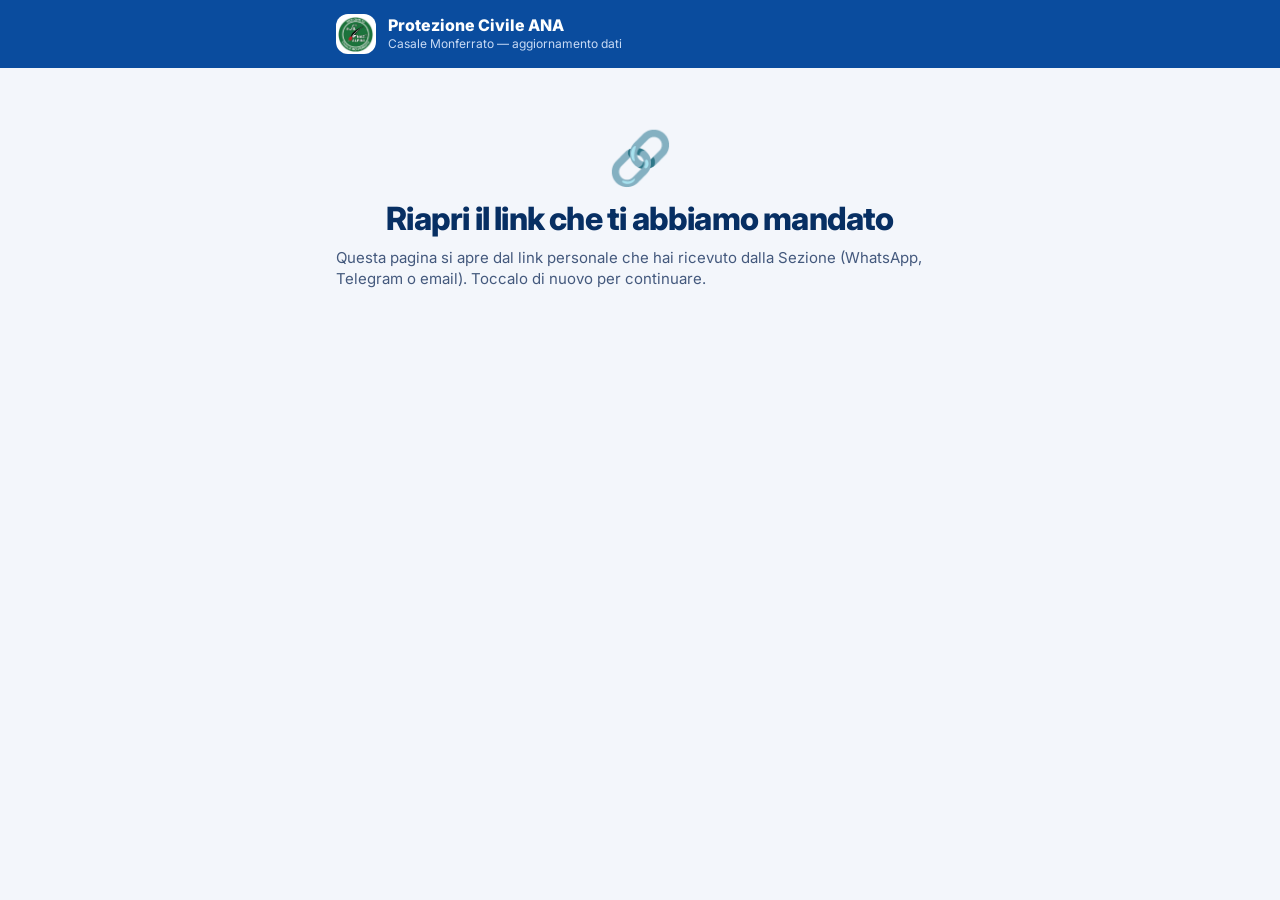
<file: aggiorna.html>
<!DOCTYPE html>
<html lang="it">
<head>
<meta charset="UTF-8">
<meta name="viewport" content="width=device-width, initial-scale=1, viewport-fit=cover">
<meta name="robots" content="noindex, nofollow">
<meta name="referrer" content="no-referrer">
<meta name="theme-color" content="#0A4C9E" media="(prefers-color-scheme: light)">
<meta name="theme-color" content="#0E2F5C" media="(prefers-color-scheme: dark)">
<title>Aggiorna i tuoi dati</title>
<!--
  Pagina PUBBLICA per i volontari (fase 2 "Aggiornamento dati").
  Autonoma: CSS e JS inline, nessuna dipendenza dall'area riservata, nessun
  service worker. Parla solo con la Edge Function agg-pub, che verifica a
  ogni chiamata token del link + data di nascita. Aperta dall'Area Riservata
  (aggiorna.html#area) usa invece la sessione di quell'accesso (stessa chiave
  'pcana-auth' di accesso.js, supabase-js caricato solo in quel caso): niente
  link e niente data di nascita. Quello che il volontario
  invia diventa una PROPOSTA: i dati reali cambiano solo quando un master
  la approva dall'area riservata.
-->
<link rel="preconnect" href="https://fonts.googleapis.com">
<link href="https://fonts.googleapis.com/css2?family=Inter:wght@400;500;600;700;800&display=swap" rel="stylesheet">
<style>
/* ══ DESIGN SYSTEM (fonte: riferimento-grafica.html, come area-riservata.html) ══
   Token, Inter, raggi, pulsanti gialli, chip, card, campi e pillole dell'app.
   Mobile first: colonna unica, barra azioni fissa in basso. */
:root{--bg:#F3F6FB;--surface:#FFFFFF;--line:#DCE5F2;--line2:#C5D3E8;--fg:#072F63;--muted:#44597D;--head:#0A4C9E;--head-fg:#FFFFFF;--head-muted:#C9DBF5;--accent:#0A4C9E;--accent-bg:#0A4C9E;--accent-fg:#FFFFFF;--soft:#DCE9FA;--yellow:#FFC20E;--yellow-soft:#FFF1BF;--on-yellow:#072F63;--grey-bg:#E7EAF0;--red:#B42318;--red-soft:#FDE4E1;--shadow:0 12px 40px rgba(7,47,99,.22);--font:'Inter',system-ui,-apple-system,'Segoe UI',sans-serif;
  --paper:#FFFFFF;--paper-line:#C5D3E8;--paper-muted:#44597D;--photo-bg:#000000;--safe-b:env(safe-area-inset-bottom,0px);--col:640px}
@media (prefers-color-scheme: dark){:root:not([data-theme="light"]){--bg:#0B1424;--surface:#121E33;--line:#243553;--line2:#33466B;--fg:#E6EEFB;--muted:#9DB0CF;--head:#0E2F5C;--head-fg:#FFFFFF;--head-muted:#B5C9EA;--accent:#8DBBF7;--accent-bg:#2F6FC4;--accent-fg:#FFFFFF;--soft:#1B2F52;--yellow-soft:#3A3012;--grey-bg:#26324A;--red:#FF8A80;--red-soft:#3B1A1A;--shadow:0 12px 40px rgba(0,0,0,.55);color-scheme:dark}}
:root[data-theme="dark"]{--bg:#0B1424;--surface:#121E33;--line:#243553;--line2:#33466B;--fg:#E6EEFB;--muted:#9DB0CF;--head:#0E2F5C;--head-fg:#FFFFFF;--head-muted:#B5C9EA;--accent:#8DBBF7;--accent-bg:#2F6FC4;--accent-fg:#FFFFFF;--soft:#1B2F52;--yellow-soft:#3A3012;--grey-bg:#26324A;--red:#FF8A80;--red-soft:#3B1A1A;--shadow:0 12px 40px rgba(0,0,0,.55);color-scheme:dark}

/* ── base ── */
*{box-sizing:border-box}
html{-webkit-text-size-adjust:100%}
body{margin:0;background:var(--bg);color:var(--fg);font-family:var(--font);font-size:15px;line-height:1.45}
body::before{content:"";position:fixed;inset:0 0 auto;height:env(safe-area-inset-top,0px);z-index:60;background:var(--head)}
button,input,select,textarea{font:inherit;color:inherit}
button{cursor:pointer}
h1,h2,h3,p{margin:0}
:focus-visible{outline:3px solid var(--yellow);outline-offset:2px}
.wrap{max-width:var(--col);margin:0 auto;padding-left:max(16px,env(safe-area-inset-left,0px));padding-right:max(16px,env(safe-area-inset-right,0px))}
.hidden{display:none!important}
.center{text-align:center}

/* ── barra alta ── */
.top{background:var(--head);color:var(--head-fg);padding-top:env(safe-area-inset-top,0px)}
.topin{height:68px;display:flex;align-items:center;gap:12px}
.brand-logo{width:40px;height:40px;border-radius:12px;background:var(--paper);object-fit:contain;padding:2px;flex-shrink:0}
.top-t{font-size:16px;font-weight:800;line-height:1.15}
.top-s{font-size:12px;color:var(--head-muted)}

/* ── avanzamento ── */
.prog{position:sticky;top:env(safe-area-inset-top,0px);z-index:5;background:var(--surface);border-bottom:1px solid var(--line);padding-block:12px}
.prog-bar{display:block;width:100%;height:12px;border:0;border-radius:999px;background:var(--grey-bg);overflow:hidden;-webkit-appearance:none;appearance:none}
.prog-bar::-webkit-progress-bar{background:var(--grey-bg);border-radius:999px}
.prog-bar::-webkit-progress-value{background:var(--yellow);border-radius:999px}
.prog-bar::-moz-progress-bar{background:var(--yellow);border-radius:999px}
.prog-l{display:flex;justify-content:space-between;align-items:center;gap:8px;margin-top:8px;font-size:13px;font-weight:700;color:var(--fg)}
#progStep{display:inline-flex;align-items:center;padding:4px 12px;border-radius:999px;font-size:12px;font-weight:700;white-space:nowrap;background:var(--yellow-soft);color:var(--fg)}

/* ── pagina ── */
main{padding-top:24px;padding-bottom:calc(112px + var(--safe-b))}
h1{font-size:26px;font-weight:800;letter-spacing:-.8px;line-height:1.1;text-wrap:balance;margin:4px 0 10px}
h2{font-size:18px;font-weight:800;margin:26px 0 10px}
p{margin:0 0 12px;color:var(--muted)}
p strong{color:var(--fg)}
.note{font-size:13px;color:var(--muted);margin-top:10px}
.load{margin-top:40px}
.blu{color:var(--accent);font-weight:700}
.amb{display:inline-flex;align-items:center;padding:2px 10px;border-radius:999px;font-size:12px;font-weight:700;background:var(--yellow-soft);color:var(--fg)}
.card{background:var(--surface);border:1px solid var(--line);border-radius:20px;padding:18px;margin-bottom:14px}
.big-ico{font-size:52px;margin:20px 0 6px}
.link-btn{background:none;border:0;color:var(--accent);font-size:15px;font-weight:700;padding:10px 0;text-decoration:underline}

/* ── campi ── */
.f{margin-bottom:14px}
.f:last-child{margin-bottom:0}
.f label{display:block;font-size:12px;font-weight:700;color:var(--muted);margin-bottom:4px}
.f input,.f select,.sel{width:100%;height:46px;padding:0 12px;border:1px solid var(--line2);border-radius:12px;background:var(--surface);color:var(--fg);font-size:16px;-webkit-appearance:none;appearance:none}
.f select,.sel{padding-right:36px;background-image:linear-gradient(45deg,transparent 50%,var(--muted) 50%),linear-gradient(135deg,var(--muted) 50%,transparent 50%);background-position:calc(100% - 18px) 50%,calc(100% - 13px) 50%;background-size:5px 5px;background-repeat:no-repeat}
.f input:focus,.f select:focus,.sel:focus{outline:2px solid var(--accent);outline-offset:1px;border-color:var(--accent)}
.f.changed input{border-color:var(--accent);background:var(--soft)}
.f .was{font-size:12px;font-weight:600;color:var(--accent);margin-top:6px}
.f .hint{font-size:12px;color:var(--muted);margin-top:6px}
.f .warn{font-size:13px;font-weight:600;color:var(--fg);background:var(--yellow-soft);border-radius:12px;padding:8px 12px;margin-top:6px}
.row2{display:grid;grid-template-columns:1fr 1fr;gap:12px}
.row3{display:grid;grid-template-columns:1fr 1fr 1.4fr;gap:12px}
.dob{display:grid;grid-template-columns:1fr 1fr 1.5fr;gap:12px}
.dob .f{margin:0}
.dob input{height:56px;text-align:center;font-size:22px;font-weight:700;font-variant-numeric:tabular-nums}

/* ── pulsanti: giallo = azione principale, bordo = secondaria ── */
.btn{display:inline-flex;align-items:center;justify-content:center;gap:8px;width:100%;height:46px;padding:0 20px;border-radius:14px;border:1px solid var(--yellow);background:var(--yellow);color:var(--on-yellow);font-weight:800;font-size:15px;white-space:nowrap;text-decoration:none}
.btn:hover{filter:brightness(.96)}
.btn:disabled{opacity:.5;cursor:default;filter:none}
.btn.sec{background:var(--surface);border-color:var(--line2);color:var(--accent);font-weight:700}
.btn.sec:hover{border-color:var(--accent);filter:none}
.btn.danger{background:var(--surface);border-color:var(--line2);color:var(--red);font-weight:700}
.btn.danger:hover{border-color:var(--red);filter:none}
.btn.small{width:auto;height:38px;padding:0 14px;font-size:14px;border-radius:12px}
.cat-add{margin-bottom:8px}
.duo{display:flex;gap:10px}
.duo .btn{flex:1;min-width:0}
#firmaBox .duo{margin-top:10px}

/* ── barra azioni in basso ── */
.nav{position:fixed;left:0;right:0;bottom:0;z-index:10;background:var(--surface);border-top:1px solid var(--line);padding-top:10px;padding-bottom:calc(10px + var(--safe-b))}
.nav-in{display:flex;gap:10px}
.nav-in .btn.sec{flex:0 0 34%}

/* ── messaggi ── */
.msg{padding:12px 16px;border-radius:16px;font-size:14px;font-weight:600;margin-bottom:14px}
.msg.err{background:var(--red-soft);color:var(--red)}
.msg.ok{background:var(--soft);color:var(--fg)}
.msg.info{background:var(--soft);color:var(--accent)}
.msg.warn{background:var(--yellow-soft);color:var(--fg)}
#stato{margin-top:14px}

/* ── taglie e DPI: capi come card, Ce l'ho / Non ce l'ho come chip ── */
.cat-h{font-size:12px;font-weight:700;letter-spacing:.6px;text-transform:uppercase;color:var(--muted);margin:22px 2px 8px}
.capo{background:var(--surface);border:1px solid var(--line);border-radius:20px;padding:14px 16px;margin-bottom:10px}
.capo-n{font-weight:700;font-size:15px;margin-bottom:10px}
.yn{display:grid;grid-template-columns:1fr 1fr;gap:8px}
.yn button{height:40px;padding:0 16px;border-radius:999px;border:1px solid var(--line2);background:var(--surface);color:var(--fg);font-weight:600;font-size:14px;white-space:nowrap}
.yn button:hover{border-color:var(--accent)}
.yn button.on-si{background:var(--accent-bg);border-color:var(--accent-bg);color:var(--accent-fg)}
.yn button.on-no{background:var(--grey-bg);border-color:var(--grey-bg);color:var(--fg)}
.capo .sel{margin-top:10px}

/* ── foto tessera ── */
.foto-ok{display:flex;gap:14px;align-items:center}
.foto-prev{width:98px;height:118px;border-radius:14px;object-fit:cover;background:var(--bg);border:1px solid var(--line);display:block;flex-shrink:0}
#cropArea{margin-top:14px}
.crop-tip{font-size:14px;color:var(--muted);text-align:center}
.crop-wrap{position:relative;width:245px;height:295px;margin:12px auto;border-radius:14px;overflow:hidden;background:var(--photo-bg);touch-action:none}
.crop-wrap canvas{width:100%;height:100%;display:block;cursor:grab}
.crop-guide{position:absolute;inset:0;pointer-events:none}
.crop-guide svg{width:100%;height:100%}
.crop-oval{stroke:var(--paper);stroke-opacity:.8}
.zoom{display:flex;align-items:center;gap:10px;margin:6px 0 10px}
.zoom input{flex:1;accent-color:var(--accent-bg);height:32px}
#cropInfo{margin-bottom:10px}
.mt{margin-top:6px}
.m0{margin:0}
.duo.mb{margin-bottom:10px}

/* ── documenti ── */
.slot{display:flex;flex-wrap:wrap;align-items:center;gap:12px;padding:14px 16px;background:var(--surface);border:1px solid var(--line);border-radius:20px;margin-bottom:10px}
.slot-i{flex:1;min-width:0}
.slot-t{font-weight:700;font-size:15px}
.slot-m{font-size:13px;color:var(--muted);word-break:break-word}
.slot-m.ok{display:inline-flex;align-items:center;padding:4px 12px;border-radius:999px;font-size:12px;font-weight:700;white-space:nowrap;background:var(--soft);color:var(--accent);margin-top:2px}
.thumb{width:54px;height:54px;border-radius:14px;object-fit:cover;background:var(--yellow-soft);border:0;flex-shrink:0;display:flex;align-items:center;justify-content:center;font-size:24px}
.slot-b{display:flex;gap:8px;width:100%}
.slot-b .btn{flex:1;min-width:0;height:40px;padding:0 10px;font-size:14px;border-radius:12px}

/* ── riepilogo, privacy, firma ── */
.sum{padding-left:18px;margin:0}
.sum ul{padding-left:16px;margin:4px 0 8px}
.sum li{margin-bottom:6px;color:var(--fg)}
.sum .k{color:var(--muted)}
details.priv{background:var(--surface);border:1px solid var(--line);border-radius:20px;padding:14px 18px;margin-bottom:12px;font-size:14px;color:var(--muted)}
details.priv summary{font-weight:700;color:var(--accent);cursor:pointer}
details.priv p{margin:10px 0 0}
.chk{display:flex;gap:12px;align-items:flex-start;font-size:15px;font-weight:600;padding:14px 16px;background:var(--surface);border:1px solid var(--line2);border-radius:20px;cursor:pointer}
.chk:has(input:checked){border-color:var(--accent);background:var(--soft)}
.chk input{width:22px;height:22px;flex-shrink:0;accent-color:var(--accent-bg);margin:0}
/* Riquadro firma: sempre "foglio bianco" con inchiostro scuro, anche in tema scuro */
.firma-wrap{position:relative;background:var(--paper);border:2px dashed var(--paper-line);border-radius:20px;overflow:hidden;touch-action:none;margin-top:10px}
.firma-wrap canvas{display:block;width:100%;aspect-ratio:3 / 1;cursor:crosshair;touch-action:none}
.firma-linea{position:absolute;left:6%;right:6%;bottom:22%;border-bottom:1px solid var(--paper-line);pointer-events:none}
.firma-ph{position:absolute;left:0;right:0;top:38%;text-align:center;color:var(--paper-muted);font-size:14px;font-weight:600;pointer-events:none}
.firma-img{display:block;width:100%;background:var(--paper);border:1px solid var(--line);border-radius:20px;margin-top:10px}
.firma-img+.slot-m{margin-top:8px}
#firmaBox .btn.small{margin-top:8px}

/* ── schermi più larghi ── */
@media (min-width:600px){
 h1{font-size:32px}
 main{padding-top:32px}
 .nav-in .btn.sec{flex:0 0 200px}
}
@media (max-width:380px){.dob{gap:8px}.dob input{font-size:20px}}
@media (prefers-reduced-motion:reduce){*{transition:none!important}}
</style>
</head>
<body>

<header class="top">
  <div class="wrap topin">
    <img class="brand-logo" src="images/logo-sezione.png" alt="">
    <div><div class="top-t">Protezione Civile ANA</div><div class="top-s">Casale Monferrato — aggiornamento dati</div></div>
  </div>
</header>
<div class="prog hidden" id="prog">
  <div class="wrap">
    <progress class="prog-bar" id="progFill" max="100" value="0"></progress>
    <div class="prog-l"><span id="progStep"></span><span id="progName"></span></div>
  </div>
</div>
<main class="wrap" id="app"><p class="center load">Caricamento…</p></main>
<div class="nav hidden" id="nav"><div class="wrap nav-in" id="navIn"></div></div>

<script src="ottimizza-immagine.js?v=1"></script>
<script src="informativa-testo.js?v=1"></script>

<script>
'use strict';

const PUB_URL = 'https://pggtmyarpuztfewqgwyc.supabase.co/functions/v1/agg-pub';
// Solo per l'apertura dall'Area Riservata: stessa sessione di accesso.js (chiave pubblica anon)
const AREA_SUPA_URL = 'https://pggtmyarpuztfewqgwyc.supabase.co';
const AREA_SUPA_KEY = 'eyJhbGciOiJIUzI1NiIsInR5cCI6IkpXVCJ9.eyJpc3MiOiJzdXBhYmFzZSIsInJlZiI6InBnZ3RteWFycHV6dGZld3Fnd3ljIiwicm9sZSI6ImFub24iLCJpYXQiOjE3NzMwNDk4MjksImV4cCI6MjA4ODYyNTgyOX0.NqhNcmN-tqv5XWyeokSkjvOM6PxnmlDtZNcADeHRp9c';
const AREA_SUPA_JS = 'https://cdn.jsdelivr.net/npm/@supabase/supabase-js@2.117.3/dist/umd/supabase.min.js';

// Testo dell'informativa privacy: unico per pagina web e modulo cartaceo,
// sta in informativa-testo.js (da sostituire col testo definitivo).
const INFORMATIVA_HTML = informativaHtml();

const CAMPI = [
  // [chiave, etichetta, tipo input, attributi extra]
  ['cognome', 'Cognome', 'text', 'autocomplete="family-name"'],
  ['nome', 'Nome', 'text', 'autocomplete="given-name"'],
  ['codice_fiscale', 'Codice fiscale', 'text', 'autocapitalize="characters" maxlength="16" spellcheck="false"'],
  ['data_nascita', 'Data di nascita', 'date', ''],
  ['luogo_nascita', 'Comune di nascita', 'text', ''],
  ['provincia_nascita', 'Provincia di nascita (sigla)', 'text', 'maxlength="2" autocapitalize="characters"'],
  ['indirizzo', 'Via / Piazza', 'text', 'autocomplete="address-line1"'],
  ['civico', 'Numero civico', 'text', ''],
  ['cap', 'CAP', 'text', 'inputmode="numeric" maxlength="5" autocomplete="postal-code"'],
  ['citta', 'Comune di residenza', 'text', 'autocomplete="address-level2"'],
  ['provincia', 'Provincia (sigla)', 'text', 'maxlength="2" autocapitalize="characters"'],
  ['telefono', 'Telefono / cellulare', 'tel', 'autocomplete="tel"'],
  ['email', 'Email', 'email', 'autocomplete="email" autocapitalize="off"'],
  ['titolo_studio', 'Titolo di studio', 'text', ''],
  ['professione', 'Professione', 'text', ''],
  ['patenti', 'Patenti di guida (es. B, C)', 'text', 'autocapitalize="characters"'],
  ['tessera_ana', 'Numero tessera ANA', 'text', ''],
];
const LABEL = Object.fromEntries(CAMPI.map(c => [c[0], c[1]]));

const TAGLIE = {
  ABITO:  ['XS', 'S', 'M', 'L', 'XL', 'XXL', '3XL', '4XL', '5XL'],
  SCARPA: Array.from({ length: 14 }, (_, i) => String(35 + i)),
  GUANTO: ['S', 'M', 'L', 'XL', 'XXL'],
  UNICA:  [],
};
const ORDINE_CATEGORIE = ['GENERICO', 'MOTOSEGHISTA', 'CUCINA', 'REGIONE PIEMONTE', 'CAPOSQUADRA'];

const DOC_SEZIONI = [
  { tipo: 'CARTA_IDENTITA', titolo: '🪪 Carta d\'identità' },
  { tipo: 'CODICE_FISCALE', titolo: '💳 Codice fiscale (tessera sanitaria)' },
  { tipo: 'PATENTE', titolo: '🚗 Patente di guida', soloSePatente: true },
];
const LATI = ['FRONTE', 'RETRO'];
const ACCEPT_DOC = 'image/jpeg,image/png,application/pdf';
const MAX_BYTES = 10 * 1024 * 1024;

const PASSI = [
  { id: 'anagrafica', nome: 'Dati personali' },
  { id: 'dpi', nome: 'Taglie e DPI' },
  { id: 'foto', nome: 'Foto tessera' },
  { id: 'documenti', nome: 'Documenti' },
  { id: 'riepilogo', nome: 'Riepilogo e invio' },
];

// ---------------- stato ----------------
const S = {
  token: null, dob: null, info: null,
  area: null,              // aperta dall'Area Riservata: { client, chiave } (chiave = bozza per questo utente)
  passo: 'verifica',
  orig: {}, dati: {},
  dpi: {},                 // dpi_id → { ha: true|false|null, taglia }
  catAperte: new Set(),
  esistenti: [],           // documenti già inviati in attesa (proposta aperta)
  foto: null,              // { blob, url } nuova foto pronta
  fotoConfermata: false,   // il volontario conferma la foto già in archivio
  fotoRifai: false,        // ha scelto "Rifai la foto"
  slot: {},                // 'TIPO|LATO' → { file, url }
  attestati: [],           // [{ key, tipo, descrizione, scadenza, file, url }]
  caricati: new Set(),     // chiavi già caricate nell'invio in corso (per i "riprova")
  privacy: false,
  firma: null,             // { blob, url } firma tracciata nel riquadro
  inviando: false,
};

const $ = id => document.getElementById(id);
function esc(s) { return String(s == null ? '' : s).replace(/[&<>"']/g, c => ({ '&': '&amp;', '<': '&lt;', '>': '&gt;', '"': '&quot;', "'": '&#39;' }[c])); }
function fmtData(iso) { if (!iso) return ''; const s = String(iso).slice(0, 10).split('-'); return s.length === 3 ? s[2] + '/' + s[1] + '/' + s[0] : iso; }
function fmtDataOra(iso) { if (!iso) return ''; const d = new Date(iso); return d.toLocaleDateString('it-IT') + ' alle ' + d.toLocaleTimeString('it-IT', { hour: '2-digit', minute: '2-digit' }); }

// ---------------- chiamate ----------------
class ErroreLink extends Error {}
class ErroreArea extends Error {}
// Dall'Area Riservata: token della sessione (rinnovato da supabase-js se scaduto)
async function intestazioniArea() {
  let tok = null;
  try { const { data } = await S.area.client.auth.getSession(); tok = data.session ? data.session.access_token : null; } catch (e) {}
  if (!tok) throw new ErroreArea('Sessione scaduta: rientra nell\'Area Riservata.');
  return { apikey: AREA_SUPA_KEY, Authorization: 'Bearer ' + tok };
}
async function chiama(action, extra) {
  let res, data;
  const corpo = S.area ? Object.assign({ action }, extra || {}) : Object.assign({ t: S.token, data_nascita: S.dob, action }, extra || {});
  const h = Object.assign({ 'Content-Type': 'application/json' }, S.area ? await intestazioniArea() : {});
  try {
    res = await fetch(PUB_URL, { method: 'POST', headers: h, body: JSON.stringify(corpo) });
    data = await res.json();
  } catch (e) { throw new Error('Connessione non riuscita. Controlla la rete e riprova.'); }
  if (S.area && (res.status === 401 || res.status === 404)) throw new ErroreArea(data.error || 'Accesso non valido.');
  if (res.status === 404 || res.status === 403 && data.bloccato) throw new ErroreLink(data.error || 'Link non valido o scaduto.');
  if (!res.ok || !data.ok) { const e = new Error(data.error || 'Errore, riprova.'); e.dati = data; throw e; }
  return data;
}
async function carica(tipo, file, nomeFile, descrizione, scadenza) {
  const fd = new FormData();
  if (!S.area) { fd.append('t', S.token); fd.append('data_nascita', S.dob); }
  fd.append('action', 'upload');
  fd.append('tipo', tipo);
  if (descrizione) fd.append('descrizione', descrizione);
  if (scadenza) fd.append('scadenza', scadenza);
  fd.append('file', file, nomeFile || 'file');
  let res, data;
  const h = S.area ? await intestazioniArea() : {};
  try { res = await fetch(PUB_URL, { method: 'POST', headers: h, body: fd }); data = await res.json(); }
  catch (e) { throw new Error('Connessione non riuscita durante il caricamento dei file.'); }
  if (S.area && (res.status === 401 || res.status === 404)) throw new ErroreArea(data.error || 'Accesso non valido.');
  if (res.status === 404) throw new ErroreLink(data.error || 'Link non valido o scaduto.');
  if (!res.ok || !data.ok) throw new Error(data.error || 'Caricamento non riuscito.');
  return data.documento;
}

// ---------------- memoria locale ----------------
// Sui telefoni la pagina può ricaricarsi da sola (fotocamera, tasto Indietro, browser dentro
// WhatsApp/Telegram) e il sessionStorage si perde. Per questo:
//  - il token resta nell'indirizzo come #t=… e in localStorage ('agg_link', con scadenza);
//  - dopo la verifica anche la data di nascita va in localStorage ('agg_dob_<token>', stessa scadenza);
//  - dati, passo e file scelti stanno in una bozza in IndexedDB (cancellata dopo l'invio riuscito).
const LINK_KEY = 'agg_link';
const SCADENZA_LOCALE_MS = 7 * 86400000;   // massimo: vale anche la scadenza del link, se più vicina

function lsLeggi(k) { try { const v = JSON.parse(localStorage.getItem(k) || 'null'); return v && v.scade > Date.now() ? v : null; } catch (e) { return null; } }
function lsScrivi(k, v) { try { localStorage.setItem(k, JSON.stringify(v)); } catch (e) {} }
function lsTogli(k) { try { localStorage.removeItem(k); } catch (e) {} }
function scadenzaLocale() {
  const max = Date.now() + SCADENZA_LOCALE_MS;
  const link = S.info && S.info.scade_il ? new Date(S.info.scade_il).getTime() : NaN;
  return isNaN(link) ? max : Math.min(max, link);
}
function salvaLink() {
  if (!S.token) return;
  const scade = scadenzaLocale();
  lsScrivi(LINK_KEY, { t: S.token, scade });
  if (S.dob) lsScrivi('agg_dob_' + S.token, { dob: S.dob, scade });
}

// Bozza in IndexedDB (i Blob delle foto e dei file si salvano così come sono)
function bozzaDb() {
  return new Promise((ok, ko) => {
    if (!window.indexedDB) return ko(new Error('IndexedDB non disponibile'));
    const r = indexedDB.open('agg_bozze', 1);
    r.onupgradeneeded = () => r.result.createObjectStore('bozze');
    r.onsuccess = () => ok(r.result);
    r.onerror = () => ko(r.error);
  });
}
async function bozzaOp(modo, fn) {
  const db = await bozzaDb();
  return new Promise((ok, ko) => {
    const tx = db.transaction('bozze', modo);
    const req = fn(tx.objectStore('bozze'));
    tx.oncomplete = () => { db.close(); ok(req && req.result); };
    tx.onerror = () => { db.close(); ko(tx.error); };
  });
}
let bozzaTimer = null;
function salvaBozza() {
  if (!chiaveBozza() || !S.info || S.inviando || ['verifica', 'errore', 'fatto'].includes(S.passo)) return;
  clearTimeout(bozzaTimer);
  bozzaTimer = setTimeout(() => {
    const b = {
      salvata: Date.now(), passo: S.passo, dati: S.dati, dpi: S.dpi, fotoConfermata: S.fotoConfermata, fotoRifai: S.fotoRifai,
      foto: S.foto ? S.foto.blob : null,
      slot: Object.fromEntries(Object.keys(S.slot).filter(k => S.slot[k]).map(k => [k, S.slot[k].file])),
      attestati: S.attestati.map(a => ({ key: a.key, tipo: a.tipo, descrizione: a.descrizione, scadenza: a.scadenza, file: a.file })),
      firma: S.firma ? S.firma.blob : null,
    };
    bozzaOp('readwrite', st => st.put(b, chiaveBozza())).catch(() => {});
  }, 300);
}
function chiaveBozza() { return S.area ? S.area.chiave : S.token; }
async function leggiBozza() { try { return await bozzaOp('readonly', st => st.get(chiaveBozza())); } catch (e) { return null; } }
function cancellaBozza() { clearTimeout(bozzaTimer); return bozzaOp('readwrite', st => st.delete(chiaveBozza())).catch(() => {}); }
// Rimette in S i dati e i file della bozza; restituisce il passo da cui ripartire
function ripristinaBozza(b) {
  if (!b || b.salvata < Date.now() - SCADENZA_LOCALE_MS) return null;
  if (b.dati) Object.keys(S.dati).forEach(k => { if (Object.prototype.hasOwnProperty.call(b.dati, k)) S.dati[k] = b.dati[k]; });
  if (b.dpi) S.dpi = b.dpi;
  S.fotoConfermata = !!b.fotoConfermata; S.fotoRifai = !!b.fotoRifai;
  const url = f => f && f.type !== 'application/pdf' ? URL.createObjectURL(f) : null;
  if (b.foto) S.foto = { blob: b.foto, url: URL.createObjectURL(b.foto) };
  S.slot = {};
  Object.keys(b.slot || {}).forEach(k => { if (b.slot[k]) S.slot[k] = { file: b.slot[k], url: url(b.slot[k]) }; });
  S.attestati = (b.attestati || []).filter(a => a.file).map(a => Object.assign({}, a, { url: url(a.file) }));
  if (b.firma) S.firma = { blob: b.firma, url: URL.createObjectURL(b.firma) };
  return PASSI.some(p => p.id === b.passo) ? b.passo : null;
}
// La pagina va in secondo piano (fotocamera, altra app): si salva subito
document.addEventListener('visibilitychange', () => { if (document.visibilityState === 'hidden') { salvaBozza(); clearTimeout(bozzaTimer); bozzaTimer = null; } });

// ---------------- avvio ----------------
(async function avvio() {
  const qs = new URLSearchParams(location.search);
  if (location.hash === '#area' || qs.get('da') === 'area') return avvioArea();
  const hs = new URLSearchParams(location.hash.slice(1));
  let t = qs.get('t') || hs.get('t');
  const salvato = lsLeggi(LINK_KEY);
  if (!t && salvato) t = salvato.t;
  if (!t) return schermataRiapri();
  if (!/^[A-Za-z0-9_-]{43}$/.test(t)) return schermataRiapri();
  S.token = t;
  // il token resta nell'indirizzo come #t=… (non va ai server nei log, sopravvive ai ricaricamenti)
  try { history.replaceState({ passo: 'verifica' }, '', location.pathname + '#t=' + t); } catch (e) {}
  salvaLink();
  // data di nascita già verificata su questo dispositivo: si riparte senza ridigitarla
  const dob = lsLeggi('agg_dob_' + t);
  if (dob && dob.dob) {
    S.dob = dob.dob;
    $('app').innerHTML = '<p class="note">Riapro i tuoi dati…</p>';
    try {
      const info = await chiama('apri');
      inizializza(info);
      salvaLink();
      return vai(ripristinaBozza(await leggiBozza()) || 'anagrafica');
    } catch (e) {
      S.dob = null;
      lsTogli('agg_dob_' + t);
      if (e instanceof ErroreArea) return schermataErroreArea(e.message);
    if (e instanceof ErroreLink) return schermataErroreLink(e.message);
    }
  }
  renderVerifica();
})();

// Apertura dall'Area Riservata: stessa sessione (localStorage 'pcana-auth'), nessuna data di nascita
function caricaSupabase() {
  if (window.supabase) return Promise.resolve();
  return new Promise((ok, ko) => {
    const s = document.createElement('script');
    s.src = AREA_SUPA_JS; s.onload = ok; s.onerror = () => ko(new Error('connessione'));
    document.head.appendChild(s);
  });
}
async function avvioArea() {
  $('app').innerHTML = '<p class="note">Apro i tuoi dati…</p>';
  try {
    await caricaSupabase();
    const client = window.supabase.createClient(AREA_SUPA_URL, AREA_SUPA_KEY, { auth: { persistSession: true, autoRefreshToken: true, storageKey: 'pcana-auth' } });
    const { data } = await client.auth.getSession();
    if (!data.session) return schermataErroreArea('Per aggiornare i tuoi dati da qui devi essere entrato nell\'Area Riservata.');
    S.area = { client, chiave: 'area_' + data.session.user.id };
    try { history.replaceState({ passo: 'verifica' }, '', location.pathname + '#area'); } catch (e) {}
    const info = await chiama('apri');
    inizializza(info);
    return vai(ripristinaBozza(await leggiBozza()) || 'anagrafica');
  } catch (e) {
    if (e instanceof ErroreArea) return schermataErroreArea(e.message);
    schermataErroreArea(e.message === 'connessione' ? 'Connessione non riuscita. Controlla la rete e riprova.' : (e.message || 'Errore, riprova.'));
  }
}
function schermataErroreArea(msg) {
  S.passo = 'errore'; setProg(); setNav('');
  $('app').innerHTML = '<div class="center"><div class="big-ico">🔒</div><h1>Non riesco ad aprire i tuoi dati</h1></div>'
    + '<div class="msg err">' + esc(msg) + '</div>'
    + '<p><a class="btn" href="area-riservata.html">Torna all\'Area Riservata</a></p>';
}

// Tasto Indietro del telefono: torna al passo precedente invece di uscire dalla pagina
window.addEventListener('popstate', e => {
  if (!S.info || ['verifica', 'errore', 'fatto'].includes(S.passo)) return;
  const p = e.state && e.state.passo;
  if (p && PASSI.some(x => x.id === p)) vai(p, true);
  else { try { history.pushState({ passo: S.passo }, '', location.pathname + location.hash); } catch (err) {} }
});

function schermataRiapri() {
  S.passo = 'errore'; setProg(); setNav('');
  $('app').innerHTML = '<div class="center"><div class="big-ico">🔗</div><h1>Riapri il link che ti abbiamo mandato</h1></div>'
    + '<p>Questa pagina si apre dal link personale che hai ricevuto dalla Sezione (WhatsApp, Telegram o email). Toccalo di nuovo per continuare.</p>';
}

function setNav(html) { $('navIn').innerHTML = html; $('nav').classList.toggle('hidden', !html); }
function setProg() {
  const i = PASSI.findIndex(p => p.id === S.passo);
  $('prog').classList.toggle('hidden', i < 0);
  if (i < 0) return;
  $('progFill').value = Math.round(((i + 1) / PASSI.length) * 100);
  $('progStep').textContent = 'Passo ' + (i + 1) + ' di ' + PASSI.length;
  $('progName').textContent = PASSI[i].nome;
}
// daIndietro: arrivato con il tasto Indietro del telefono (la cronologia c'è già, non si aggiunge)
function vai(passo, daIndietro) {
  S.passo = passo; setProg(); window.scrollTo(0, 0);
  if (!daIndietro) { try { history.pushState({ passo }, '', location.pathname + location.hash); } catch (e) {} }
  ({ anagrafica: renderAnagrafica, dpi: renderDpi, foto: renderFoto, documenti: renderDocumenti, riepilogo: renderRiepilogo })[passo]();
  salvaBozza();
}
function navPasso(avanti, etichetta) {
  const i = PASSI.findIndex(p => p.id === S.passo);
  setNav((i > 0 ? '<button class="btn sec" onclick="vai(\'' + PASSI[i - 1].id + '\')">← Indietro</button>' : '')
    + '<button class="btn" onclick="' + avanti + '">' + (etichetta || 'Avanti →') + '</button>');
}

function schermataErroreLink(msg) {
  S.passo = 'errore'; setProg(); setNav('');
  $('app').innerHTML = '<div class="center"><div class="big-ico">🔒</div><h1>Link non utilizzabile</h1></div>'
    + '<div class="msg err">' + esc(msg) + '</div>'
    + '<p>Per motivi di sicurezza il link personale funziona solo per poco tempo e si blocca dopo troppi tentativi errati. Contatta la segreteria della Sezione per riceverne uno nuovo.</p>';
}

// ---------------- verifica identità ----------------
function renderVerifica(errore) {
  S.passo = 'verifica'; setProg();
  $('app').innerHTML = '<h1>Ciao! 👋</h1>'
    + '<p>Con questa pagina puoi controllare e aggiornare i tuoi dati di volontario: dati personali, taglie, foto per il tesserino e documenti.</p>'
    + '<p>Per sicurezza, scrivi la tua <strong>data di nascita</strong>.</p>'
    + (errore ? '<div class="msg err">' + esc(errore) + '</div>' : '')
    + '<div class="card"><div class="dob">'
    + '<div class="f"><label for="dG">Giorno</label><input id="dG" inputmode="numeric" maxlength="2" placeholder="GG" autocomplete="bday-day"></div>'
    + '<div class="f"><label for="dM">Mese</label><input id="dM" inputmode="numeric" maxlength="2" placeholder="MM" autocomplete="bday-month"></div>'
    + '<div class="f"><label for="dA">Anno</label><input id="dA" inputmode="numeric" maxlength="4" placeholder="AAAA" autocomplete="bday-year"></div>'
    + '</div></div>'
    + '<p class="note">Dopo 5 tentativi sbagliati il link si blocca.</p>';
  setNav('<button class="btn" id="btnVerifica" onclick="verifica()">Continua</button>');
  const g = $('dG'), m = $('dM'), a = $('dA');
  g.addEventListener('input', () => { if (g.value.length === 2) m.focus(); });
  m.addEventListener('input', () => { if (m.value.length === 2) a.focus(); });
  a.addEventListener('keydown', e => { if (e.key === 'Enter') verifica(); });
  g.focus();
}

async function verifica() {
  const g = $('dG').value.trim(), m = $('dM').value.trim(), a = $('dA').value.trim();
  if (!/^\d{1,2}$/.test(g) || !/^\d{1,2}$/.test(m) || !/^\d{4}$/.test(a)) return renderVerifica('Scrivi giorno, mese e anno (es. 07 03 1975).');
  const iso = a + '-' + m.padStart(2, '0') + '-' + g.padStart(2, '0');
  const d = new Date(iso + 'T00:00:00');
  if (isNaN(d) || d.getDate() !== Number(g) || d.getMonth() + 1 !== Number(m)) return renderVerifica('Data non valida.');
  const btn = $('btnVerifica'); btn.disabled = true; btn.textContent = 'Verifica…';
  S.dob = iso;
  try {
    const info = await chiama('apri');
    inizializza(info);
    salvaLink();   // anche la data di nascita: dopo un ricaricamento non va ridigitata
    vai(ripristinaBozza(await leggiBozza()) || 'anagrafica');
  } catch (e) {
    S.dob = null;
    if (e instanceof ErroreArea) return schermataErroreArea(e.message);
    if (e instanceof ErroreLink) return schermataErroreLink(e.message);
    let msg = e.message;
    if (e.dati && e.dati.tentativi_rimasti != null) msg += ' Tentativi rimasti: ' + e.dati.tentativi_rimasti + '.';
    renderVerifica(msg);
  }
}

function inizializza(info) {
  S.info = info;
  S.orig = Object.assign({}, info.volontario);
  const p = info.proposta;
  S.dati = {};
  CAMPI.forEach(([k]) => {
    const daProposta = p && p.dati && Object.prototype.hasOwnProperty.call(p.dati, k);
    S.dati[k] = (daProposta ? p.dati[k] : S.orig[k]) ?? '';
  });
  S.dpi = {};
  (info.dpi || []).forEach(r => { S.dpi[r.dpi_id] = { ha: true, taglia: r.taglia || '' }; });
  if (p && Array.isArray(p.dpi)) p.dpi.forEach(r => { S.dpi[r.dpi_id] = { ha: r.ha, taglia: r.taglia || '' }; });
  S.esistenti = (p && p.documenti) || [];
  S.catAperte = new Set();
  S.fotoConfermata = !!(p && p.dati && p.dati._foto_confermata_il);
  S.fotoRifai = false;
}

// ---------------- passo 1: anagrafica ----------------
function renderAnagrafica() {
  const p = S.info.proposta;
  let html = '<h1>I tuoi dati</h1>';
  if (p) html += '<div class="msg info">Hai già inviato i tuoi dati il ' + esc(fmtDataOra(p.inviata_il)) + '. Sono in attesa di controllo: puoi correggerli e inviarli di nuovo.</div>';
  html += '<p>Controlla i dati e correggi quelli sbagliati o mancanti. I campi che modifichi diventano <span class="blu">blu</span>.</p>';
  const gruppi = [
    ['Chi sei', ['cognome', 'nome', 'codice_fiscale', 'data_nascita', 'luogo_nascita', 'provincia_nascita']],
    ['Dove abiti', ['indirizzo', 'civico', 'cap', 'citta', 'provincia']],
    ['Contatti', ['telefono', 'email']],
    ['Altre informazioni', ['titolo_studio', 'professione', 'patenti', 'tessera_ana']],
  ];
  gruppi.forEach(([titolo, chiavi]) => {
    html += '<h2>' + titolo + '</h2><div class="card">';
    chiavi.forEach(k => {
      const c = CAMPI.find(x => x[0] === k);
      html += '<div class="f" id="f_' + k + '"><label for="i_' + k + '">' + esc(c[1]) + '</label>'
        + '<input id="i_' + k + '" type="' + c[2] + '" ' + c[3] + ' value="' + esc(S.dati[k]) + '" oninput="campoCambiato(\'' + k + '\', this.value)">'
        + '<div id="w_' + k + '"></div></div>';
    });
    html += '</div>';
  });
  $('app').innerHTML = html;
  CAMPI.forEach(([k]) => evidenzia(k));
  navPasso('daAnagrafica()');
}

function norm(v) { return v == null ? '' : String(v).trim(); }
function campoCambiato(k, v) {
  if (k === 'codice_fiscale' || k === 'provincia' || k === 'provincia_nascita') {
    const up = v.toUpperCase();
    if (up !== v) { const i = $('i_' + k); const pos = i.selectionStart; i.value = up; try { i.setSelectionRange(pos, pos); } catch (e) {} v = up; }
  }
  S.dati[k] = v;
  evidenzia(k);
}
function evidenzia(k) {
  const box = $('f_' + k), w = $('w_' + k);
  if (!box) return;
  const cambiato = norm(S.dati[k]) !== norm(S.orig[k]);
  box.classList.toggle('changed', cambiato);
  let html = '';
  if (cambiato) html += '<div class="was">prima: ' + (norm(S.orig[k]) ? esc(k === 'data_nascita' ? fmtData(S.orig[k]) : S.orig[k]) : '<em>vuoto</em>') + '</div>';
  if (k === 'codice_fiscale' && norm(S.dati[k]) && !cfValido(S.dati[k])) html += '<div class="warn">⚠️ Il codice fiscale non sembra corretto: controllalo.</div>';
  if (k === 'cap' && norm(S.dati[k]) && !/^\d{5}$/.test(norm(S.dati[k]))) html += '<div class="warn">⚠️ Il CAP ha 5 cifre.</div>';
  if (k === 'email' && norm(S.dati[k]) && !/^[^\s@]+@[^\s@]+\.[^\s@]+$/.test(norm(S.dati[k]))) html += '<div class="warn">⚠️ Controlla l\'indirizzo email.</div>';
  w.innerHTML = html;
}
function daAnagrafica() {
  if (!norm(S.dati.cognome) || !norm(S.dati.nome)) { alert('Cognome e nome sono obbligatori.'); return; }
  vai('dpi');
}

// Controllo formale del codice fiscale (carattere di controllo), solo avviso.
function cfValido(cf) {
  cf = String(cf).toUpperCase().replace(/\s/g, '');
  if (!/^[A-Z]{6}[0-9LMNPQRSTUV]{2}[A-Z][0-9LMNPQRSTUV]{2}[A-Z][0-9LMNPQRSTUV]{3}[A-Z]$/.test(cf)) return false;
  const dispari = [1, 0, 5, 7, 9, 13, 15, 17, 19, 21, 2, 4, 18, 20, 11, 3, 6, 8, 12, 14, 16, 10, 22, 25, 24, 23];
  let somma = 0;
  for (let i = 0; i < 15; i++) {
    const c = cf.charCodeAt(i);
    const n = c >= 65 ? c - 65 : c - 48;
    somma += (i % 2 === 0) ? dispari[n] : n;
  }
  return String.fromCharCode(65 + somma % 26) === cf[15];
}

// ---------------- passo 2: taglie e DPI ----------------
function categorieOrdinate() {
  const tutte = Array.from(new Set((S.info.catalogo || []).map(c => c.categoria)));
  return tutte.sort((a, b) => {
    const ia = ORDINE_CATEGORIE.indexOf(a), ib = ORDINE_CATEGORIE.indexOf(b);
    return (ia < 0 ? 99 : ia) - (ib < 0 ? 99 : ib) || a.localeCompare(b);
  });
}
function renderDpi() {
  const cat = categorieOrdinate();
  const pertinenti = new Set(S.info.categorie_suggerite || ['GENERICO']);
  let html = '<h1>Taglie e DPI</h1><p>Per ogni capo indica se <strong>ce l\'hai già</strong> e la tua <strong>taglia</strong>.</p>';
  if (!cat.length) html += '<div class="msg info">Nessun capo da indicare: puoi andare avanti.</div>';
  const visibili = cat.filter(c => pertinenti.has(c) || S.catAperte.has(c));
  const altre = cat.filter(c => !visibili.includes(c));
  visibili.forEach(c => { html += htmlCategoria(c); });
  if (altre.length) {
    html += '<h2>Altre dotazioni</h2><p class="note">Se hai anche capi di queste categorie, aprile e compilale:</p>';
    altre.forEach(c => { html += '<button class="btn sec cat-add" onclick="apriCategoria(\'' + esc(c) + '\')">+ ' + esc(c) + '</button>'; });
  }
  $('app').innerHTML = html;
  navPasso('vai(\'foto\')');
}
function htmlCategoria(c) {
  const capi = (S.info.catalogo || []).filter(x => x.categoria === c).sort((a, b) => (a.ordine || 0) - (b.ordine || 0));
  let html = '<div class="cat-h">' + esc(c) + '</div>';
  capi.forEach(capo => {
    const st = S.dpi[capo.id] || { ha: null, taglia: '' };
    const taglie = TAGLIE[capo.tipo_taglia] || [];
    html += '<div class="capo" id="capo_' + capo.id + '"><div class="capo-n">' + esc(capo.nome) + '</div>'
      + '<div class="yn"><button class="' + (st.ha === true ? 'on-si' : '') + '" onclick="setHa(' + capo.id + ', true)">Ce l\'ho</button>'
      + '<button class="' + (st.ha === false ? 'on-no' : '') + '" onclick="setHa(' + capo.id + ', false)">Non ce l\'ho</button></div>';
    if (st.ha === true && taglie.length) {
      html += '<select class="sel" onchange="setTaglia(' + capo.id + ', this.value)" aria-label="Taglia ' + esc(capo.nome) + '">'
        + '<option value="">Scegli la taglia…</option>'
        + taglie.map(t => '<option value="' + t + '"' + (st.taglia === t ? ' selected' : '') + '>' + t + '</option>').join('')
        + '</select>';
    }
    html += '</div>';
  });
  return html;
}
function apriCategoria(c) { S.catAperte.add(c); renderDpi(); const el = Array.from(document.querySelectorAll('.cat-h')).find(x => x.textContent === c); if (el) el.scrollIntoView({ block: 'start' }); }
function setHa(id, ha) {
  const st = S.dpi[id] || { ha: null, taglia: '' };
  st.ha = (st.ha === ha) ? null : ha;
  S.dpi[id] = st;
  const y = window.scrollY; renderDpi(); window.scrollTo(0, y);
}
function setTaglia(id, t) { (S.dpi[id] = S.dpi[id] || { ha: true, taglia: '' }).taglia = t; }

// ---------------- passo 3: foto ----------------
const crop = { img: null, orig: null, rot: 0, base: 1, zoom: 1, x: 0, y: 0, drag: null };
function fotoEsistente() { return S.esistenti.find(d => d.tipo === 'FOTO'); }
function renderFoto() {
  const es = fotoEsistente();
  const att = S.info.foto_attuale;
  const regole = '<p>Serve una foto recente, a colori, di <strong>viso e spalle</strong>, guardando dritto, su sfondo chiaro. Il viso deve riempire quasi tutta la foto (70–80%).</p>';
  let html = '<h1>Foto per il tesserino</h1>';
  if (!S.foto && !es && att && !S.fotoRifai) {
    // Foto già in archivio: si conferma oppure si rifà
    html += '<div class="card foto-ok"><img class="foto-prev" src="' + esc(att.url) + '" alt="la tua foto attuale">'
      + (S.fotoConfermata
        ? '<div><div class="slot-m ok">✓ Foto confermata</div><div class="slot-m mt">Se vuoi, puoi ancora cambiarla.</div></div></div>'
          + '<button class="btn sec" onclick="rifaiFoto()">Cambia foto</button>'
        : '<div><p class="m0"><strong>Questa è la foto che abbiamo. È ancora ok?</strong></p></div></div>'
          + '<div class="duo"><button class="btn" onclick="confermaFotoAttuale()">✓ È ok, confermo</button>'
          + '<button class="btn sec" onclick="rifaiFoto()">Rifai la foto</button></div>');
    $('app').innerHTML = html;
    navPasso('vai(\'documenti\')', S.fotoConfermata ? 'Avanti →' : 'Salta per ora →');
    return;
  }
  html += (att || es || S.foto ? '' : '<p><strong>Aggiungi la tua foto.</strong></p>') + regole;
  if (S.foto) {
    html += '<div class="card foto-ok"><img class="foto-prev" src="' + S.foto.url + '" alt="foto scelta">'
      + '<div><div class="slot-m ok">✓ Foto pronta</div><div class="slot-m">' + (S.foto.blob.size / 1024).toFixed(0) + ' KB</div>'
      + '<div class="slot-m mt">Puoi cambiarla qui sotto.</div></div></div>'
      + bottoniFoto('sec');
  } else if (es) {
    html += '<div class="msg ok">✓ Hai già inviato una foto. Puoi sostituirla se vuoi.</div>'
      + bottoniFoto('sec');
  } else {
    html += bottoniFoto('');
  }
  // Due input: fotocamera frontale diretta, oppure una foto/file già presente
  html += '<input type="file" accept="image/*" capture="user" id="fotoCam" class="hidden" onchange="fotoScelta(this)">'
    + '<input type="file" accept="image/*" id="fotoFile" class="hidden" onchange="fotoScelta(this)">'
    + '<div id="cropArea" class="hidden card">'
    + '<div class="crop-tip">Trascina la foto e usa lo zoom per far stare il viso dentro l\'ovale.</div>'
    + '<div class="crop-wrap"><canvas id="cropCanvas" width="196" height="236"></canvas>'
    + '<div class="crop-guide"><svg viewBox="0 0 196 236" preserveAspectRatio="none"><ellipse cx="98" cy="100" rx="56" ry="68" class="crop-oval" fill="none" stroke-width="1.5" stroke-dasharray="4 3"/></svg></div></div>'
    + '<div class="zoom"><span>➖</span><input type="range" id="cropZoom" min="100" max="400" value="100" oninput="crop.zoom=this.value/100;ridisegna()" aria-label="Zoom"><span>➕</span></div>'
    + '<div class="duo mb"><button class="btn sec" onclick="ruotaFoto(-90)" aria-label="Ruota a sinistra">⟲ Ruota</button><button class="btn sec" onclick="ruotaFoto(90)" aria-label="Ruota a destra">Ruota ⟳</button></div>'
    + '<div id="cropInfo" class="slot-m center"></div>'
    + '<button class="btn" onclick="confermaFoto()">Usa questa foto</button></div>';
  if (att && !S.foto && !es) html += '<button class="link-btn" onclick="S.fotoRifai=false;renderFoto()">← Tieni la foto attuale</button>';
  $('app').innerHTML = html;
  navPasso('vai(\'documenti\')', (S.foto || es) ? 'Avanti →' : 'Salta per ora →');
}
function confermaFotoAttuale() { S.fotoConfermata = true; S.caricati.delete('FOTO_CONF'); renderFoto(); }
function rifaiFoto() { S.fotoRifai = true; renderFoto(); }
function bottoniFoto(cls) {
  return '<div class="duo"><button class="btn ' + cls + '" onclick="scegliFoto(\'cam\')">📷 Scatta foto</button>'
    + '<button class="btn sec" onclick="scegliFoto(\'file\')">📎 Allega file</button></div>'
    + '<p class="note">Con "Allega file" scegli una foto già presente sul telefono o sul computer.</p>';
}
function scegliFoto(modo) { $(modo === 'cam' ? 'fotoCam' : 'fotoFile').click(); }
function dimImg(i) { return { w: i.naturalWidth || i.width, h: i.naturalHeight || i.height }; }
async function fotoScelta(input) {
  const f = input.files[0]; if (!f) return;
  input.value = '';
  try { crop.orig = await oiCarica(f); } catch (e) { alert('Non riesco a leggere questa immagine. Prova con un\'altra foto.'); return; }
  crop.rot = 0;
  $('cropArea').classList.remove('hidden');
  attivaDrag();
  await impostaSorgenteFoto();
  $('cropArea').scrollIntoView({ behavior: 'smooth', block: 'start' });
}
// Sorgente ruotata se serve; con FaceDetector propone il viso centrato e zoomato.
async function impostaSorgenteFoto() {
  crop.img = crop.rot ? oiRuota(crop.orig, crop.rot) : crop.orig;
  const { w, h } = dimImg(crop.img);
  crop.base = Math.max(196 / w, 236 / h);
  crop.zoom = 1; crop.x = 0; crop.y = 0;
  const viso = await oiTrovaViso(crop.img);
  if (viso) {
    crop.zoom = Math.max(1, Math.min(4, (120 / viso.h) / crop.base));
    const sc = crop.base * crop.zoom;
    crop.x = (w * sc) / 2 - (viso.x + viso.w / 2) * sc;
    crop.y = 100 - 118 + (h * sc) / 2 - (viso.y + viso.h / 2) * sc;
  }
  $('cropZoom').value = Math.round(crop.zoom * 100);
  $('cropInfo').textContent = viso ? 'Abbiamo centrato il viso: sistemalo a mano se serve.' : '';
  ridisegna();
}
async function ruotaFoto(gradi) { if (!crop.orig) return; crop.rot = (crop.rot + gradi + 360) % 360; await impostaSorgenteFoto(); }
function ridisegna() {
  const cv = $('cropCanvas'); if (!cv || !crop.img) return;
  const ctx = cv.getContext('2d');
  ctx.fillStyle = '#000'; ctx.fillRect(0, 0, 196, 236);
  const d = dimImg(crop.img), sc = crop.base * crop.zoom, w = d.w * sc, h = d.h * sc;
  const mx = Math.max(0, (w - 196) / 2), my = Math.max(0, (h - 236) / 2);
  crop.x = Math.max(-mx, Math.min(mx, crop.x)); crop.y = Math.max(-my, Math.min(my, crop.y));
  ctx.drawImage(crop.img, 98 - w / 2 + crop.x, 118 - h / 2 + crop.y, w, h);
}
function attivaDrag() {
  const cv = $('cropCanvas'); if (cv._b) return; cv._b = true;
  cv.addEventListener('pointerdown', e => { crop.drag = { x: e.clientX, y: e.clientY, px: crop.x, py: crop.y }; cv.setPointerCapture(e.pointerId); });
  cv.addEventListener('pointermove', e => {
    if (!crop.drag) return;
    const r = 196 / cv.getBoundingClientRect().width;
    crop.x = crop.drag.px + (e.clientX - crop.drag.x) * r; crop.y = crop.drag.py + (e.clientY - crop.drag.y) * r; ridisegna();
  });
  const fine = () => { crop.drag = null; };
  cv.addEventListener('pointerup', fine); cv.addEventListener('pointercancel', fine);
}
async function jpegSotto(canvas, max) {
  for (let q = 0.92; q >= 0.4; q -= 0.08) {
    const b = await new Promise(r => canvas.toBlob(r, 'image/jpeg', q));
    if (b && b.size < max) return b;
  }
  return null;
}
async function confermaFoto() {
  const info = $('cropInfo'); info.textContent = 'Elaborazione…';
  const cv = $('cropCanvas');
  let blob = await jpegSotto(cv, 50 * 1024);
  if (!blob) {
    const small = document.createElement('canvas'); small.width = 98; small.height = 118;
    small.getContext('2d').drawImage(cv, 0, 0, 98, 118);
    blob = await jpegSotto(small, 50 * 1024);
  }
  if (!blob) { info.textContent = 'Foto troppo pesante, prova con un\'altra.'; return; }
  if (S.foto) URL.revokeObjectURL(S.foto.url);
  S.foto = { blob, url: URL.createObjectURL(blob) };
  S.fotoConfermata = false; // una nuova foto sostituisce la conferma
  S.caricati.delete('FOTO');
  renderFoto();
  salvaBozza();
}

// ---------------- passo 4: documenti ----------------
function patenteIndicata() { return norm(S.dati.patenti) !== ''; }
function esistenteSlot(tipo, lato) { return S.esistenti.find(d => d.tipo === tipo && (d.descrizione || 'FRONTE') === lato); }
function contaFile() {
  const nuoviSlot = Object.keys(S.slot).filter(k => S.slot[k]);
  let n = S.esistenti.length + S.attestati.length + nuoviSlot.length + (S.foto ? 1 : 0);
  nuoviSlot.forEach(k => { const [t, l] = k.split('|'); if (esistenteSlot(t, l)) n--; });
  if (S.foto && fotoEsistente()) n--;
  return n;
}
function renderDocumenti() {
  let html = '<h1>Documenti</h1><p>Fotografa o carica i documenti (JPG, PNG o PDF, massimo 10 MB ciascuno). Il retro serve solo se il documento ne ha uno.</p>';
  DOC_SEZIONI.forEach(sez => {
    if (sez.soloSePatente && !patenteIndicata()) return;
    html += '<h2>' + sez.titolo + '</h2>';
    LATI.forEach(lato => { html += htmlSlot(sez.tipo, lato); });
  });
  html += '<h2>📜 Attestati e abilitazioni</h2>'
    + '<p class="note">Ad esempio corsi di protezione civile, antincendio, primo soccorso, motosega, HACCP.</p>';
  S.esistenti.filter(d => d.tipo === 'ATTESTATO' || d.tipo === 'ABILITAZIONE').forEach(d => {
    html += '<div class="slot"><div class="thumb">📄</div><div class="slot-i"><div class="slot-t">' + esc(d.descrizione || (d.tipo === 'ATTESTATO' ? 'Attestato' : 'Abilitazione')) + '</div>'
      + '<div class="slot-m ok">✓ già inviato' + (d.scadenza ? ' — scade il ' + esc(fmtData(d.scadenza)) : '') + '</div></div>'
      + '<div class="slot-b"><button class="btn danger" onclick="rimuoviEsistente(' + Number(d.id) + ')">Rimuovi</button></div></div>';
  });
  S.attestati.forEach(a => {
    html += '<div class="slot">' + thumbHtml(a.file, a.url) + '<div class="slot-i"><div class="slot-t">' + esc(a.descrizione) + '</div>'
      + '<div class="slot-m">' + (a.tipo === 'ATTESTATO' ? 'Attestato' : 'Abilitazione') + (a.scadenza ? ' — scade il ' + esc(fmtData(a.scadenza)) : '') + '</div></div>'
      + '<div class="slot-b"><button class="btn danger" onclick="rimuoviAttestato(\'' + a.key + '\')">Rimuovi</button></div></div>';
  });
  html += '<div class="card" id="nuovoAtt">'
    + '<div class="f"><label for="attTipo">Tipo</label><select id="attTipo"><option value="ATTESTATO">Attestato di un corso</option><option value="ABILITAZIONE">Abilitazione / patentino</option></select></div>'
    + '<div class="f"><label for="attDesc">Descrizione</label><input id="attDesc" placeholder="es. Corso antincendio rischio medio"></div>'
    + '<div class="f"><label for="attScad">Scadenza (se c\'è)</label><input id="attScad" type="date"></div>'
    + '<input type="file" accept="image/*" capture="environment" id="attCam" class="hidden" onchange="aggiungiAttestato(this)">'
    + '<input type="file" accept="' + ACCEPT_DOC + '" id="attFile" class="hidden" onchange="aggiungiAttestato(this)">'
    + '<div class="duo"><button class="btn sec" onclick="scegliAttestato(\'cam\')">📷 Scatta foto</button>'
    + '<button class="btn sec" onclick="scegliAttestato(\'file\')">📎 Allega file</button></div></div>'
    + '<p class="note">File in totale: ' + contaFile() + ' su ' + ((S.info.limiti && S.info.limiti.max_file) || 15) + '.</p>';
  $('app').innerHTML = html;
  navPasso('vai(\'riepilogo\')');
  salvaBozza();
}
function thumbHtml(file, url) {
  return (file && file.type !== 'application/pdf' && url) ? '<img class="thumb" src="' + url + '" alt="">' : '<div class="thumb">📄</div>';
}
function htmlSlot(tipo, lato) {
  const key = tipo + '|' + lato;
  const nuovo = S.slot[key];
  const es = esistenteSlot(tipo, lato);
  const titolo = lato === 'FRONTE' ? 'Fronte' : 'Retro';
  let stato, bottoni;
  if (nuovo) {
    stato = '<div class="slot-m">' + esc(nuovo.file.name) + ' — ' + (nuovo.file.size / 1024 / 1024).toFixed(1) + ' MB</div>';
    bottoni = bottoniSlot(key, 'sec') + '<button class="btn danger" onclick="togliSlot(\'' + key + '\')">Rimuovi</button>';
  } else if (es) {
    stato = '<div class="slot-m ok">✓ già inviato</div>';
    bottoni = bottoniSlot(key, 'sec') + '<button class="btn danger" onclick="rimuoviEsistente(' + Number(es.id) + ')">Rimuovi</button>';
  } else {
    stato = '<div class="slot-m">' + (lato === 'RETRO' ? 'facoltativo' : 'non caricato') + '</div>';
    bottoni = bottoniSlot(key, lato === 'RETRO' ? 'sec' : '');
  }
  return '<div class="slot">' + (nuovo ? thumbHtml(nuovo.file, nuovo.url) : '<div class="thumb">' + (es ? '✅' : '📄') + '</div>')
    + '<div class="slot-i"><div class="slot-t">' + titolo + '</div>' + stato + '</div>'
    + '<div class="slot-b">' + bottoni + '</div>'
    + '<input type="file" accept="image/*" capture="environment" id="cam_' + key + '" class="hidden" onchange="slotScelto(\'' + key + '\', this)">'
    + '<input type="file" accept="' + ACCEPT_DOC + '" id="in_' + key + '" class="hidden" onchange="slotScelto(\'' + key + '\', this)"></div>';
}
// "Scatta" apre direttamente la fotocamera posteriore; "Allega" sceglie un
// file già presente (foto, scansione o PDF).
function bottoniSlot(key, cls) {
  return '<button class="btn ' + cls + '" onclick="scegliSlot(\'' + key + '\', \'cam\')">📷 Scatta</button>'
    + '<button class="btn sec" onclick="scegliSlot(\'' + key + '\', \'file\')">📎 Allega</button>';
}
function scegliSlot(key, modo) { $((modo === 'cam' ? 'cam_' : 'in_') + key).click(); }

// Foto di documenti e attestati: anteprima con versione migliorata
// (orientamento, bordi tagliati, luce, max 1800 px, JPG sotto 1 MB) oppure
// originale, con rotazione. I PDF restano invariati. null = annullato.
async function preparaFile(file) {
  const tipo = (file.type || '').toLowerCase();
  if (tipo !== 'application/pdf' && (tipo.startsWith('image/') || !tipo)) {
    const scelto = await oiScegli(file);
    if (!scelto) return null;
    file = scelto;
  }
  if (!['image/jpeg', 'image/png', 'application/pdf'].includes((file.type || '').toLowerCase())) throw new Error('Formato non ammesso: usa JPG, PNG o PDF.');
  if (file.size > MAX_BYTES) throw new Error('Il file supera i 10 MB.');
  return file;
}
function limiteRaggiunto(sostituisce) {
  const max = (S.info.limiti && S.info.limiti.max_file) || 15;
  if (contaFile() + (sostituisce ? 0 : 1) > max) { alert('Puoi inviare al massimo ' + max + ' file.'); return true; }
  return false;
}
async function slotScelto(key, input) {
  const f = input.files[0]; if (!f) return;
  const [t, l] = key.split('|');
  if (limiteRaggiunto(!!S.slot[key] || !!esistenteSlot(t, l))) return;
  try {
    const file = await preparaFile(f);
    input.value = '';
    if (!file) return;
    if (S.slot[key] && S.slot[key].url) URL.revokeObjectURL(S.slot[key].url);
    S.slot[key] = { file, url: file.type !== 'application/pdf' ? URL.createObjectURL(file) : null };
    S.caricati.delete(key);
  } catch (e) { alert(e.message); }
  renderDocumenti();
}
function togliSlot(key) { if (S.slot[key] && S.slot[key].url) URL.revokeObjectURL(S.slot[key].url); delete S.slot[key]; renderDocumenti(); }
async function aggiungiAttestato(input) {
  const f = input.files[0]; if (!f) return;
  if (limiteRaggiunto(false)) return;
  try {
    const file = await preparaFile(f);
    input.value = '';
    if (!file) return;
    S.attestati.push({
      key: 'ATT' + Date.now(), tipo: $('attTipo').value, descrizione: $('attDesc').value.trim().slice(0, 150),
      scadenza: $('attScad').value || null, file, url: file.type !== 'application/pdf' ? URL.createObjectURL(file) : null,
    });
  } catch (e) { alert(e.message); }
  renderDocumenti();
}
function scegliAttestato(modo) {
  if (!$('attDesc').value.trim()) { alert('Scrivi prima una descrizione.'); $('attDesc').focus(); return; }
  $(modo === 'cam' ? 'attCam' : 'attFile').click();
}
function rimuoviAttestato(key) { S.attestati = S.attestati.filter(a => a.key !== key); renderDocumenti(); }
async function rimuoviEsistente(id) {
  if (!confirm('Rimuovere questo file già inviato?')) return;
  try {
    await chiama('doc_rimuovi', { id });
    S.esistenti = S.esistenti.filter(d => d.id !== id);
  } catch (e) {
    if (e instanceof ErroreArea) return schermataErroreArea(e.message);
    if (e instanceof ErroreLink) return schermataErroreLink(e.message);
    alert(e.message);
  }
  if (S.passo === 'foto') renderFoto(); else renderDocumenti();
}

// ---------------- passo 5: riepilogo e invio ----------------
function modifiche() { return CAMPI.filter(([k]) => norm(S.dati[k]) !== norm(S.orig[k])).map(([k]) => k); }
function dpiCompilati() { return Object.keys(S.dpi).filter(id => S.dpi[id].ha !== null); }
function renderRiepilogo(errore) {
  const mod = modifiche();
  const dpi = dpiCompilati();
  const senzaTaglia = dpi.filter(id => {
    const capo = (S.info.catalogo || []).find(c => String(c.id) === String(id));
    return capo && S.dpi[id].ha && (TAGLIE[capo.tipo_taglia] || []).length && !S.dpi[id].taglia;
  });
  const nuoviDoc = Object.keys(S.slot).filter(k => S.slot[k]).length + S.attestati.length;
  let html = '<h1>Riepilogo</h1><p>Controlla cosa stai per inviare. Un incaricato della Sezione verificherà i dati prima di aggiornarli.</p>';
  if (errore) html += '<div class="msg err">' + esc(errore) + '</div>';
  html += '<div class="card"><ul class="sum">';
  html += '<li><strong>Dati personali:</strong> ' + (mod.length ? mod.length + ' modifiche' : 'nessuna modifica') + '</li>';
  if (mod.length) {
    html += '<ul>' + mod.map(k => '<li><span class="k">' + esc(LABEL[k]) + ':</span> ' + esc(k === 'data_nascita' ? fmtData(S.dati[k]) : S.dati[k]) + '</li>').join('') + '</ul>';
  }
  html += '<li><strong>Taglie e DPI:</strong> ' + dpi.length + ' capi indicati' + (senzaTaglia.length ? ' <span class="amb">(' + senzaTaglia.length + ' senza taglia)</span>' : '') + '</li>';
  html += '<li><strong>Foto:</strong> ' + ((S.foto || fotoEsistente()) ? 'Nuova foto caricata' : (S.fotoConfermata ? 'Foto confermata' : (S.info.foto_attuale ? '<span class="amb">non confermata</span>' : '<span class="amb">non caricata</span>'))) + '</li>';
  html += '<li><strong>Documenti:</strong> ' + (nuoviDoc ? nuoviDoc + ' nuovi file' : 'nessun nuovo file') + (S.esistenti.filter(d => d.tipo !== 'FOTO').length ? ', ' + S.esistenti.filter(d => d.tipo !== 'FOTO').length + ' già inviati' : '') + '</li>';
  html += '</ul></div>';
  html += '<h2>Informativa privacy</h2><details class="priv"><summary>Leggi l\'informativa</summary>' + INFORMATIVA_HTML + '</details>'
    + '<label class="chk"><input type="checkbox" id="priv" ' + (S.privacy ? 'checked' : '') + ' onchange="S.privacy=this.checked;aggiornaBtnInvia()"> <span>Ho letto l\'informativa e autorizzo il trattamento dei miei dati personali.</span></label>'
    + '<h2>Firma</h2><p class="note">Firma con il dito qui sotto: la firma serve ad autorizzare il trattamento dei tuoi dati personali.</p>'
    + '<div id="firmaBox"></div>'
    + '<div id="stato"></div>';
  $('app').innerHTML = html;
  const i = PASSI.findIndex(p => p.id === 'riepilogo');
  setNav('<button class="btn sec" onclick="vai(\'' + PASSI[i - 1].id + '\')">← Indietro</button>'
    + '<button class="btn" id="btnInvia" onclick="invia()" disabled>Invia</button>');
  renderFirma();
}

// ---------------- firma ----------------
function firmaEsistente() { return S.esistenti.find(d => d.tipo === 'FIRMA'); }
function firmaPresente() { return !!S.firma || !!firmaEsistente(); }
function aggiornaBtnInvia() { const b = $('btnInvia'); if (b && !S.inviando) b.disabled = !(S.privacy && firmaPresente()); }

function renderFirma() {
  const box = $('firmaBox'); if (!box) return;
  if (S.firma) {
    box.innerHTML = '<img class="firma-img" src="' + S.firma.url + '" alt="la tua firma">'
      + '<div class="slot-m ok">✓ Firma pronta</div>'
      + '<button class="btn sec small" onclick="rifaiFirma()">Rifai la firma</button>';
  } else if (firmaEsistente()) {
    box.innerHTML = '<div class="msg ok">✓ Hai già firmato con l\'invio precedente.</div>'
      + '<button class="btn sec small" onclick="rifaiFirma(true)">Firma di nuovo</button>';
  } else {
    box.innerHTML = '<div class="firma-wrap"><canvas id="firmaCanvas"></canvas><div class="firma-linea"></div><div class="firma-ph" id="firmaPh">firma qui</div></div>'
      + '<div class="duo"><button class="btn sec" onclick="pulisciFirma()">Cancella</button>'
      + '<button class="btn" onclick="confermaFirma()">Conferma firma</button></div>';
    attivaFirma();
  }
  aggiornaBtnInvia();
}

const firmaPad = { punti: 0, ultimo: null };
function attivaFirma() {
  const cv = $('firmaCanvas');
  cv.width = 900; cv.height = 300; // risoluzione interna fissa, proporzione 3:1 come il riquadro
  const ctx = cv.getContext('2d');
  ctx.lineWidth = 4.5; ctx.lineCap = 'round'; ctx.lineJoin = 'round'; ctx.strokeStyle = '#111'; ctx.fillStyle = '#111';
  firmaPad.punti = 0; firmaPad.ultimo = null;
  const pos = e => { const r = cv.getBoundingClientRect(); return { x: (e.clientX - r.left) * (cv.width / r.width), y: (e.clientY - r.top) * (cv.height / r.height) }; };
  cv.addEventListener('pointerdown', e => {
    e.preventDefault(); cv.setPointerCapture(e.pointerId);
    firmaPad.ultimo = pos(e);
    ctx.beginPath(); ctx.arc(firmaPad.ultimo.x, firmaPad.ultimo.y, 2, 0, Math.PI * 2); ctx.fill();
    const ph = $('firmaPh'); if (ph) ph.classList.add('hidden');
  });
  cv.addEventListener('pointermove', e => {
    if (!firmaPad.ultimo) return;
    const p = pos(e);
    ctx.beginPath(); ctx.moveTo(firmaPad.ultimo.x, firmaPad.ultimo.y); ctx.lineTo(p.x, p.y); ctx.stroke();
    firmaPad.ultimo = p; firmaPad.punti++;
  });
  const fine = () => { firmaPad.ultimo = null; };
  cv.addEventListener('pointerup', fine); cv.addEventListener('pointercancel', fine);
}
function pulisciFirma() {
  const cv = $('firmaCanvas'); if (!cv) return;
  cv.getContext('2d').clearRect(0, 0, cv.width, cv.height);
  firmaPad.punti = 0;
  const ph = $('firmaPh'); if (ph) ph.classList.remove('hidden');
}
function confermaFirma() {
  const cv = $('firmaCanvas'); if (!cv) return;
  if (firmaPad.punti < 15) { alert('Firma nel riquadro prima di confermare.'); return; }
  // PNG 600×200, sfondo bianco e inchiostro scuro
  const out = document.createElement('canvas'); out.width = 600; out.height = 200;
  const ctx = out.getContext('2d');
  ctx.fillStyle = '#fff'; ctx.fillRect(0, 0, 600, 200);
  ctx.drawImage(cv, 0, 0, 600, 200);
  out.toBlob(b => {
    if (!b) { alert('Non è stato possibile salvare la firma, riprova.'); return; }
    if (S.firma) URL.revokeObjectURL(S.firma.url);
    S.firma = { blob: b, url: URL.createObjectURL(b) };
    S.caricati.delete('FIRMA');
    renderFirma();
    salvaBozza();
  }, 'image/png');
}
function rifaiFirma(daEsistente) {
  if (S.firma) { URL.revokeObjectURL(S.firma.url); S.firma = null; }
  // La firma già inviata verrà sostituita da quella nuova al prossimo invio
  if (daEsistente) S.esistenti = S.esistenti.filter(d => d.tipo !== 'FIRMA');
  renderFirma();
}

async function invia() {
  if (S.inviando || !S.privacy) return;
  if (!firmaPresente()) { alert('Firma nel riquadro e premi "Conferma firma".'); return; }
  S.inviando = true;
  const btn = $('btnInvia'); btn.disabled = true; btn.textContent = 'Invio…';
  const stato = $('stato');
  const mostra = t => { stato.innerHTML = '<div class="msg info">' + esc(t) + '</div>'; };
  try {
    mostra('Invio dei dati…');
    const dati = {};
    CAMPI.forEach(([k]) => { dati[k] = norm(S.dati[k]) || null; });
    const dpi = dpiCompilati().map(id => ({ dpi_id: Number(id), ha: S.dpi[id].ha, taglia: S.dpi[id].ha ? (S.dpi[id].taglia || null) : null }));
    await chiama('invia', { dati, dpi, privacy: true });

    const coda = [];
    if (S.firma) coda.push({ key: 'FIRMA', run: () => carica('FIRMA', S.firma.blob, 'firma.png') });
    if (S.foto) coda.push({ key: 'FOTO', run: () => carica('FOTO', S.foto.blob, 'foto.jpg') });
    else if (S.fotoConfermata && S.info.foto_attuale && !fotoEsistente()) coda.push({ key: 'FOTO_CONF', run: () => chiama('foto_conferma') });
    Object.keys(S.slot).filter(k => S.slot[k]).forEach(k => {
      const [tipo, lato] = k.split('|');
      if (tipo === 'PATENTE' && !patenteIndicata()) return;
      coda.push({ key: k, run: () => carica(tipo, S.slot[k].file, S.slot[k].file.name, lato) });
    });
    S.attestati.forEach(a => coda.push({ key: a.key, run: () => carica(a.tipo, a.file, a.file.name, a.descrizione, a.scadenza) }));

    const daFare = coda.filter(c => !S.caricati.has(c.key));
    for (let n = 0; n < daFare.length; n++) {
      mostra('Caricamento file ' + (n + 1) + ' di ' + daFare.length + '…');
      await daFare[n].run();
      S.caricati.add(daFare[n].key);
    }
    renderFatto();
  } catch (e) {
    S.inviando = false;
    if (e instanceof ErroreArea) return schermataErroreArea(e.message);
    if (e instanceof ErroreLink) return schermataErroreLink(e.message);
    stato.innerHTML = '<div class="msg err">' + esc(e.message) + '<br>Premi di nuovo <strong>Invia</strong> per riprovare: i file già caricati non verranno ripetuti.</div>';
    btn.disabled = false; btn.textContent = 'Riprova invio';
    return;
  }
  S.inviando = false;
}

function renderFatto() {
  S.passo = 'fatto'; setProg(); setNav('');
  cancellaBozza();   // inviato: la bozza sul dispositivo non serve più
  const scade = S.info.scade_il ? new Date(S.info.scade_il).toLocaleDateString('it-IT') : '';
  $('app').innerHTML = '<div class="center"><div class="big-ico">✅</div><h1>Grazie, dati inviati!</h1></div>'
    + '<div class="msg ok">Un incaricato della Sezione controllerà quello che hai inviato e aggiornerà la tua scheda.</div>'
    + (S.area ? '<p>Se ti accorgi di un errore puoi correggere da qui, oppure più tardi dalla tua scheda nell\'Area Riservata, finché i dati non vengono approvati.</p>'
      : '<p>Se ti accorgi di un errore puoi riaprire questo stesso link e correggere' + (scade ? ', fino al <strong>' + esc(scade) + '</strong>' : '') + ', finché i dati non vengono approvati.</p>')
    + '<button class="btn sec" onclick="ricomincia()">Correggi i dati inviati</button>'
    + (S.area ? ' <a class="btn" href="area-riservata.html">Torna all\'Area Riservata</a>' : '');
}
async function ricomincia() {
  try {
    const info = await chiama('apri');
    S.foto = null; S.slot = {}; S.attestati = []; S.caricati = new Set(); S.privacy = false; S.firma = null; S.fotoRifai = false;
    inizializza(info);
    vai('anagrafica');
  } catch (e) {
    if (e instanceof ErroreArea) return schermataErroreArea(e.message);
    if (e instanceof ErroreLink) return schermataErroreLink(e.message);
    alert(e.message);
  }
}
</script>
</body>
</html>
</file>
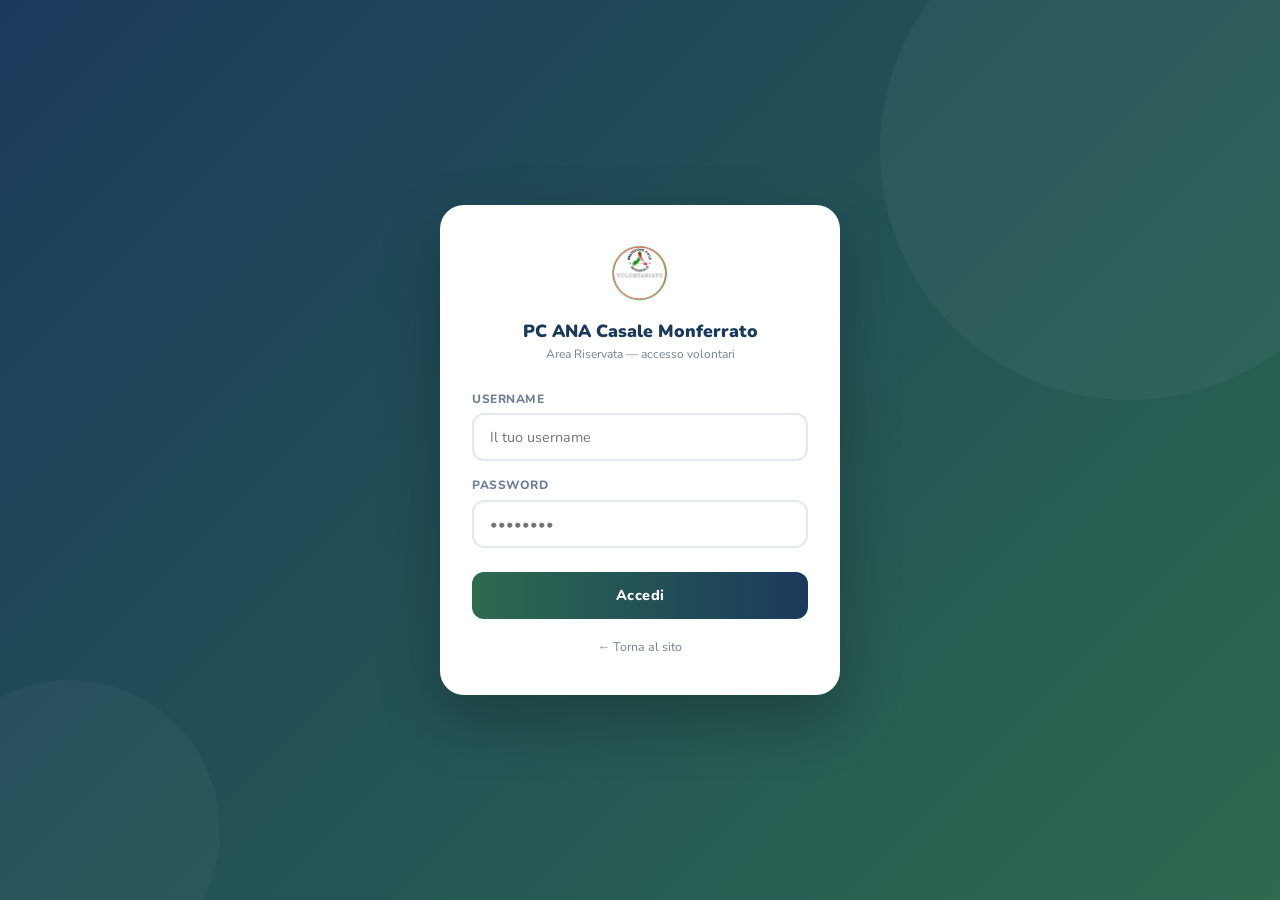
<file: area-riservata-v2.html>
<!DOCTYPE html>
<html lang="it">
<head>
<meta charset="UTF-8">
<meta name="viewport" content="width=device-width, initial-scale=1.0">
<title>Area Riservata — PC ANA Casale Monferrato</title>
<link rel="preconnect" href="https://fonts.googleapis.com">
<link href="https://fonts.googleapis.com/css2?family=Nunito:wght@400;500;600;700;800;900&family=Lora:ital,wght@0,400;0,600;1,400&display=swap" rel="stylesheet">
<style>
:root {
  --verde:      #2d6a4f;
  --verde-ch:   #52b788;
  --verde-pale: #d8f3dc;
  --blu:        #1a3a5c;
  --blu-ch:     #2e6da4;
  --blu-pale:   #dbeafe;
  --giallo:     #f5c518;
  --arancio:    #e07b39;
  --crema:      #fdf8f0;
  --bianco:     #ffffff;
  --testo:      #2d3748;
  --testo-ch:   #718096;
  --ombra:      rgba(45,106,79,0.12);
  --sidebar-w:  260px;
}

* { box-sizing: border-box; margin: 0; padding: 0; }

body {
  font-family: 'Nunito', sans-serif;
  background: var(--crema);
  color: var(--testo);
  min-height: 100vh;
}

/* ── LOGIN SCREEN ── */
#loginScreen {
  min-height: 100vh;
  display: flex;
  align-items: center;
  justify-content: center;
  background: linear-gradient(135deg, #1a3a5c 0%, #2d6a4f 100%);
  padding: 1.5rem;
  position: relative;
  overflow: hidden;
}

#loginScreen::before {
  content: '';
  position: absolute;
  width: 500px; height: 500px;
  border-radius: 50%;
  background: rgba(255,255,255,0.04);
  top: -100px; right: -100px;
}
#loginScreen::after {
  content: '';
  position: absolute;
  width: 300px; height: 300px;
  border-radius: 50%;
  background: rgba(255,255,255,0.03);
  bottom: -80px; left: -80px;
}

.login-card {
  background: var(--bianco);
  border-radius: 24px;
  padding: 2.5rem 2rem;
  width: 100%;
  max-width: 400px;
  box-shadow: 0 24px 60px rgba(0,0,0,0.25);
  position: relative;
  z-index: 1;
}

.login-logo {
  text-align: center;
  margin-bottom: 1.8rem;
}
.login-logo img {
  height: 56px;
  margin-bottom: 0.8rem;
}
.login-logo h1 {
  font-size: 1.1rem;
  font-weight: 900;
  color: var(--blu);
  line-height: 1.3;
}
.login-logo p {
  font-size: 0.75rem;
  color: var(--testo-ch);
  margin-top: 0.2rem;
}

.login-card label {
  display: block;
  font-size: 0.75rem;
  font-weight: 800;
  color: var(--testo-ch);
  text-transform: uppercase;
  letter-spacing: 0.5px;
  margin-bottom: 0.4rem;
  margin-top: 1rem;
}
.login-card input {
  width: 100%;
  padding: 0.75rem 1rem;
  border: 2px solid #e2e8f0;
  border-radius: 12px;
  font-family: 'Nunito', sans-serif;
  font-size: 0.9rem;
  color: var(--testo);
  transition: border-color 0.2s;
  outline: none;
}
.login-card input:focus { border-color: var(--verde-ch); }

.btn-login-submit {
  width: 100%;
  margin-top: 1.5rem;
  padding: 0.85rem;
  background: linear-gradient(90deg, var(--verde), var(--blu));
  color: white;
  border: none;
  border-radius: 12px;
  font-family: 'Nunito', sans-serif;
  font-size: 0.9rem;
  font-weight: 800;
  cursor: pointer;
  letter-spacing: 0.5px;
  transition: opacity 0.2s, transform 0.1s;
}
.btn-login-submit:hover { opacity: 0.92; transform: translateY(-1px); }
.btn-login-submit:disabled { opacity: 0.6; cursor: not-allowed; transform: none; }

.login-error {
  display: none;
  margin-top: 0.8rem;
  background: #fee2e2;
  color: #991b1b;
  padding: 0.6rem 0.9rem;
  border-radius: 10px;
  font-size: 0.8rem;
  font-weight: 700;
}

.back-link {
  display: block;
  text-align: center;
  margin-top: 1.2rem;
  font-size: 0.78rem;
  color: var(--testo-ch);
  text-decoration: none;
}
.back-link:hover { color: var(--verde); }

/* ── DASHBOARD ── */
#dashboard {
  display: none;
  min-height: 100vh;
}

/* Topbar */
.topbar {
  position: fixed;
  top: 0; left: 0; right: 0;
  height: 60px;
  background: var(--blu);
  display: flex;
  align-items: center;
  padding: 0 1.5rem;
  gap: 1rem;
  z-index: 100;
  box-shadow: 0 2px 12px rgba(0,0,0,0.2);
}
.topbar-logo {
  display: flex;
  align-items: center;
  gap: 0.7rem;
  flex: 1;
}
.topbar-logo img { height: 32px; }
.topbar-logo span {
  font-size: 0.85rem;
  font-weight: 800;
  color: white;
  letter-spacing: 0.2px;
}
.topbar-welcome {
  font-size: 0.8rem;
  color: rgba(255,255,255,0.7);
}
.topbar-welcome strong { color: white; }

.btn-logout {
  background: rgba(255,255,255,0.12);
  color: white;
  border: none;
  border-radius: 8px;
  padding: 0.4rem 0.9rem;
  font-family: 'Nunito', sans-serif;
  font-size: 0.78rem;
  font-weight: 700;
  cursor: pointer;
  transition: background 0.2s;
}
.btn-logout:hover { background: rgba(255,255,255,0.22); }

/* Sidebar */
.sidebar {
  position: fixed;
  top: 60px; left: 0; bottom: 0;
  width: var(--sidebar-w);
  background: var(--bianco);
  border-right: 1px solid #e2e8f0;
  padding: 1.5rem 0;
  overflow-y: auto;
  z-index: 90;
}

.sidebar-section {
  padding: 0 1rem 0.5rem;
  font-size: 0.65rem;
  font-weight: 900;
  color: var(--testo-ch);
  text-transform: uppercase;
  letter-spacing: 1px;
  margin-top: 1rem;
}

.nav-item {
  display: flex;
  align-items: center;
  gap: 0.7rem;
  padding: 0.7rem 1.2rem;
  margin: 0.1rem 0.6rem;
  border-radius: 10px;
  cursor: pointer;
  font-size: 0.85rem;
  font-weight: 700;
  color: var(--testo);
  transition: background 0.15s, color 0.15s;
  border: none;
  background: none;
  width: calc(100% - 1.2rem);
  text-align: left;
}
.nav-item:hover { background: var(--verde-pale); color: var(--verde); }
.nav-item.active { background: var(--verde-pale); color: var(--verde); }
.nav-item .icon { font-size: 1.1rem; flex-shrink: 0; }
.nav-item .badge {
  margin-left: auto;
  background: #e11d48;
  color: white;
  border-radius: 20px;
  padding: 1px 7px;
  font-size: 0.65rem;
  font-weight: 900;
}

/* Main content */
.main {
  margin-left: var(--sidebar-w);
  padding-top: 60px;
  min-height: 100vh;
}

.panel {
  display: none;
  padding: 2rem;
  max-width: 900px;
}
.panel.active { display: block; }

.panel-header {
  margin-bottom: 1.8rem;
}
.panel-header h2 {
  font-size: 1.5rem;
  font-weight: 900;
  color: var(--blu);
}
.panel-header p {
  font-size: 0.85rem;
  color: var(--testo-ch);
  margin-top: 0.2rem;
}

/* Cards home */
.home-cards {
  display: grid;
  grid-template-columns: repeat(auto-fill, minmax(200px, 1fr));
  gap: 1rem;
  margin-bottom: 2rem;
}
.home-card {
  background: var(--bianco);
  border-radius: 16px;
  padding: 1.4rem;
  border: 2px solid #e2e8f0;
  cursor: pointer;
  transition: border-color 0.2s, box-shadow 0.2s, transform 0.15s;
}
.home-card:hover {
  border-color: var(--verde-ch);
  box-shadow: 0 4px 20px var(--ombra);
  transform: translateY(-2px);
}
.home-card .card-icon { font-size: 2rem; margin-bottom: 0.7rem; }
.home-card h3 { font-size: 0.9rem; font-weight: 800; color: var(--blu); margin-bottom: 0.3rem; }
.home-card p { font-size: 0.75rem; color: var(--testo-ch); line-height: 1.5; }

/* Utenti */
.utente-row {
  background: var(--bianco);
  border-radius: 14px;
  padding: 1rem 1.2rem;
  margin-bottom: 0.7rem;
  border: 2px solid #e2e8f0;
  display: flex;
  align-items: center;
  justify-content: space-between;
  gap: 1rem;
}
.utente-row.utente-disattivo { opacity: 0.5; }
.utente-info { display: flex; align-items: center; gap: 0.6rem; flex-wrap: wrap; }
.utente-info strong { font-size: 0.9rem; color: var(--blu); }
.utente-username { font-size: 0.75rem; color: var(--testo-ch); font-weight: 600; }
.utente-ruolo {
  font-size: 0.7rem; font-weight: 700;
  background: var(--verde-pale); color: var(--verde);
  padding: 2px 8px; border-radius: 20px;
}
.utente-tipo {
  font-size: 0.7rem; font-weight: 700; padding: 2px 8px; border-radius: 20px;
}
.utente-tipo.master { background: #fef3c7; color: #92400e; }
.utente-tipo.standard { background: var(--blu-pale); color: var(--blu); }
.perm-badge { font-size:0.65rem; font-weight:700; background:var(--verde-pale); color:var(--verde); padding:2px 7px; border-radius:20px; margin-left:3px; }
.utente-actions { display: flex; gap: 0.5rem; flex-shrink: 0; }

/* Nuovo utente form */
.new-user-form {
  background: var(--bianco);
  border-radius: 16px;
  padding: 1.5rem;
  border: 2px dashed #c8d6e5;
  margin-top: 1.5rem;
}
.new-user-form h3 {
  font-size: 0.9rem; font-weight: 800; color: var(--blu);
  margin-bottom: 1rem;
}
.form-grid {
  display: grid;
  grid-template-columns: 1fr 1fr;
  gap: 0.7rem;
  margin-bottom: 0.7rem;
}
.new-user-form input, .new-user-form select {
  width: 100%;
  padding: 0.65rem 0.9rem;
  border: 2px solid #e2e8f0;
  border-radius: 10px;
  font-family: 'Nunito', sans-serif;
  font-size: 0.82rem;
  color: var(--testo);
  outline: none;
  transition: border-color 0.2s;
}
.new-user-form input:focus, .new-user-form select:focus { border-color: var(--verde-ch); }
.form-err {
  display: none;
  font-size: 0.78rem; font-weight: 700;
  background: #fee2e2; color: #991b1b;
  padding: 0.5rem 0.8rem; border-radius: 8px;
  margin-bottom: 0.7rem;
}

/* Richieste */
.richiesta-card {
  background: var(--bianco);
  border-radius: 14px;
  padding: 1.2rem 1.4rem;
  margin-bottom: 0.8rem;
  border: 2px solid #e2e8f0;
  border-left-width: 4px;
}
.richiesta-card.nuova { border-left-color: var(--blu); background: #f0f6ff; }
.richiesta-card.letta { border-left-color: #c8d6e5; }
.richiesta-top {
  display: flex; justify-content: space-between; align-items: flex-start;
  margin-bottom: 0.6rem;
}
.richiesta-nome { font-size: 0.95rem; font-weight: 800; color: var(--blu); }
.richiesta-data { font-size: 0.72rem; color: var(--testo-ch); }
.badge-nuova {
  font-size: 0.62rem; font-weight: 900;
  background: var(--blu); color: white;
  border-radius: 10px; padding: 1px 7px; margin-left: 6px;
}
.richiesta-body { font-size: 0.82rem; color: var(--testo-ch); line-height: 1.7; }
.richiesta-msg { font-style: italic; margin-top: 0.3rem; }
.richiesta-actions { display: flex; gap: 0.5rem; margin-top: 0.8rem; }

/* Iframe Teable */
.teable-frame {
  width: 100%;
  height: calc(100vh - 140px);
  border: none;
  border-radius: 16px;
  background: white;
  box-shadow: 0 2px 12px var(--ombra);
}

/* Buttons */
.btn-sm {
  padding: 0.3rem 0.8rem;
  border: none; border-radius: 8px;
  font-family: 'Nunito', sans-serif;
  font-size: 0.72rem; font-weight: 800;
  cursor: pointer; transition: opacity 0.15s;
}
.btn-sm:hover { opacity: 0.8; }
.btn-ok { background: var(--verde-pale); color: var(--verde); }
.btn-warn { background: #fef3c7; color: #92400e; }
.btn-danger { background: #fee2e2; color: #991b1b; }
.btn-primary {
  padding: 0.65rem 1.4rem;
  background: linear-gradient(90deg, var(--verde), var(--blu));
  color: white; border: none; border-radius: 10px;
  font-family: 'Nunito', sans-serif;
  font-size: 0.82rem; font-weight: 800;
  cursor: pointer; transition: opacity 0.2s;
}
.btn-primary:hover { opacity: 0.88; }

/* Mobile */
@media (max-width: 700px) {
  .sidebar { transform: translateX(-100%); transition: transform 0.25s; }
  .sidebar.open { transform: translateX(0); }
  .main { margin-left: 0; }
  .panel { padding: 1.2rem; }
  .form-grid { grid-template-columns: 1fr; }
  .topbar-welcome { display: none; }
  .hamburger-btn {
    display: flex !important;
    flex-direction: column; gap: 4px;
    background: none; border: none; cursor: pointer; padding: 4px;
  }
  .hamburger-btn span {
    display: block; width: 20px; height: 2px;
    background: white; border-radius: 2px;
  }
}
.hamburger-btn { display: none; }
</style>
</head>
<body>

<!-- ── LOGIN ── -->
<div id="loginScreen">
  <div class="login-card">
    <div class="login-logo">
      <img src="images/logo-ana.gif" alt="Logo ANA" onerror="this.style.display='none'">
      <h1>PC ANA Casale Monferrato</h1>
      <p>Area Riservata — accesso volontari</p>
    </div>
    <label>Username</label>
    <input type="text" id="loginUser" placeholder="Il tuo username" autocomplete="username">
    <label>Password</label>
    <input type="password" id="loginPass" placeholder="••••••••" autocomplete="current-password">
    <button class="btn-login-submit" id="btnLogin" onclick="doLogin()">Accedi</button>
    <div class="login-error" id="loginError"></div>
    <a href="index.html" class="back-link">← Torna al sito</a>
  </div>
</div>

<!-- ── DASHBOARD ── -->
<div id="dashboard">

  <!-- Topbar -->
  <div class="topbar">
    <button class="hamburger-btn" onclick="toggleSidebar()">
      <span></span><span></span><span></span>
    </button>
    <div class="topbar-logo">
      <img src="images/logo-ana.gif" alt="Logo" onerror="this.style.display='none'">
      <span>PC ANA Casale — Area Riservata</span>
    </div>
    <div class="topbar-welcome" id="topbarWelcome"></div>
    <button class="btn-logout" onclick="logout()">Esci</button>
  </div>

  <!-- Sidebar -->
  <div class="sidebar" id="sidebar">
    <div class="sidebar-section">Generale</div>
    <button class="nav-item active" onclick="showPanel('home', this)">
      <span class="icon">🏠</span> Home
    </button>

    <div class="sidebar-section">Operativo</div>
    <button class="nav-item" id="navInterventi" onclick="showPanel('interventi', this)">
      <span class="icon">📋</span> Interventi
    </button>
    <button class="nav-item" id="navVolontari" onclick="showPanel('volontari', this)">
      <span class="icon">👤</span> Elenco volontari
    </button>

    <button class="nav-item" id="navRichieste" style="display:none" onclick="showPanel('richieste', this)">
      <span class="icon">📬</span> Richieste adesione
    </button>
    <button class="nav-item" id="navPianoAcquisti" style="display:none" onclick="window.location.href='configuratore.html'">
      <span class="icon">🖥️</span> Piano acquisti
    </button>

    <div id="masterNav" style="display:none">
      <div class="sidebar-section">Master</div>
      <button class="nav-item" onclick="showPanel('richieste', this)">
        <span class="icon">📬</span> Richieste adesione
        <span class="badge" id="badgeRichieste" style="display:none"></span>
      </button>
      <button class="nav-item" onclick="showPanel('utenti', this)">
        <span class="icon">👥</span> Gestione utenti
      </button>
      <button class="nav-item" onclick="window.location.href='configuratore.html'">
        <span class="icon">🖥️</span> Piano acquisti
      </button>
    </div>
  </div>

  <!-- Main -->
  <div class="main">

    <!-- HOME -->
    <div class="panel active" id="panelHome">
      <div class="panel-header">
        <h2 id="homeWelcome">Benvenuto</h2>
        <p>Seleziona una sezione dalla barra laterale</p>
      </div>
      <div class="home-cards" id="homeCards">
        <div class="home-card" id="cardInterventi" onclick="showPanel('interventi', null)">
          <div class="card-icon">📋</div>
          <h3>Interventi</h3>
          <p>Registra e consulta gli interventi dell'unità</p>
        </div>
        <div class="home-card" id="cardVolontari" onclick="showPanel('volontari', null)">
          <div class="card-icon">👤</div>
          <h3>Elenco volontari</h3>
          <p>Visualizza i dati dei volontari attivi</p>
        </div>
      </div>
      <div id="cardRichieste" style="display:none">
        <div class="home-card" onclick="showPanel('richieste', null)">
          <div class="card-icon">📬</div>
          <h3>Richieste adesione</h3>
          <p>Gestisci le richieste ricevute dal sito</p>
        </div>
      </div>
      <div id="cardPianoAcquisti" style="display:none">
        <div class="home-card" onclick="window.location.href='configuratore.html'">
          <div class="card-icon">🖥️</div>
          <h3>Piano acquisti</h3>
          <p>Infrastruttura informatica sezionale</p>
        </div>
      </div>

      <div id="masterCards" style="display:none">
        <div class="home-cards">
          <div class="home-card" onclick="showPanel('richieste', null)">
            <div class="card-icon">📬</div>
            <h3>Richieste adesione</h3>
            <p>Gestisci le richieste ricevute dal sito</p>
          </div>
          <div class="home-card" onclick="showPanel('utenti', null)">
            <div class="card-icon">👥</div>
            <h3>Gestione utenti</h3>
            <p>Aggiungi, modifica o rimuovi volontari</p>
          </div>
        </div>
      </div>
    </div>

    <!-- INTERVENTI -->
    <div class="panel" id="panelInterventi">
      <div class="panel-header">
        <h2>📋 Interventi</h2>
        <p>Inserimento e consultazione interventi</p>
      </div>
      <iframe class="teable-frame" src="https://app.teable.ai/share/shrm9NARRyXGOaT1L6c/view"></iframe>
    </div>

    <!-- VOLONTARI -->
    <div class="panel" id="panelVolontari">
      <div class="panel-header">
        <h2>👤 Elenco volontari</h2>
        <p>Lista aggiornata dei volontari dell'unità</p>
      </div>
      <iframe class="teable-frame" src="https://app.teable.ai/share/shre0oZ3AUhA6RnhPVi/view"></iframe>
    </div>

    <!-- RICHIESTE (master) -->
    <div class="panel" id="panelRichieste">
      <div class="panel-header">
        <h2>📬 Richieste di adesione</h2>
        <p>Richieste ricevute dal modulo sul sito</p>
      </div>
      <div id="richiesteList"></div>
    </div>

    <!-- UTENTI (master) -->
    <div class="panel" id="panelUtenti">
      <div class="panel-header">
        <h2>👥 Gestione utenti</h2>
        <p>Aggiungi, attiva o rimuovi gli accessi</p>
      </div>
      <div id="utentiList"></div>
      <div class="new-user-form">
        <h3>+ Nuovo utente</h3>
        <div class="form-err" id="nuovoUtenteErr"></div>
        <div class="form-grid">
          <input type="text" id="nuovoNome" placeholder="Nome e Cognome *">
          <input type="text" id="nuovoUsername" placeholder="Username *">
          <input type="password" id="nuovaPassword" placeholder="Password *">
          <input type="text" id="nuovoRuolo" placeholder="Ruolo (es. Coordinatore)">
        </div>
        <div style="margin-bottom:0.8rem">
          <select id="nuovoTipo" style="width:100%;padding:0.65rem 0.9rem;border:2px solid #e2e8f0;border-radius:10px;font-family:'Nunito',sans-serif;font-size:0.82rem">
            <option value="standard">Standard</option>
          </select>
        </div>
        <div style="margin-bottom:0.8rem;background:#f7f9fc;border-radius:10px;padding:0.8rem 1rem;border:2px solid #e2e8f0">
          <div style="font-size:0.72rem;font-weight:800;color:var(--testo-ch);text-transform:uppercase;letter-spacing:0.5px;margin-bottom:0.6rem">Permessi</div>
          <label style="display:flex;align-items:center;gap:0.5rem;font-size:0.82rem;font-weight:600;margin-bottom:0.4rem;cursor:pointer">
            <input type="checkbox" id="permInterventi" checked style="width:16px;height:16px;accent-color:var(--verde)"> 📋 Interventi
          </label>
          <label style="display:flex;align-items:center;gap:0.5rem;font-size:0.82rem;font-weight:600;margin-bottom:0.4rem;cursor:pointer">
            <input type="checkbox" id="permVolontari" checked style="width:16px;height:16px;accent-color:var(--verde)"> 👤 Elenco volontari
          </label>
          <label style="display:flex;align-items:center;gap:0.5rem;font-size:0.82rem;font-weight:600;margin-bottom:0.4rem;cursor:pointer">
            <input type="checkbox" id="permRichieste" style="width:16px;height:16px;accent-color:var(--verde)"> 📬 Richieste adesione
          </label>
          <label style="display:flex;align-items:center;gap:0.5rem;font-size:0.82rem;font-weight:600;cursor:pointer">
            <input type="checkbox" id="permPianoAcquisti" style="width:16px;height:16px;accent-color:var(--verde)"> 🖥️ Piano acquisti
          </label>
        </div>
        <button class="btn-primary" onclick="salvaUtente()">Salva utente</button>
      </div>
    </div>

  </div><!-- /main -->
</div><!-- /dashboard -->

<script>
const SUPA_URL = 'https://pggtmyarpuztfewqgwyc.supabase.co';
const SUPA_KEY = 'eyJhbGciOiJIUzI1NiIsInR5cCI6IkpXVCJ9.eyJpc3MiOiJzdXBhYmFzZSIsInJlZiI6InBnZ3RteWFycHV6dGZld3Fnd3ljIiwicm9sZSI6ImFub24iLCJpYXQiOjE3NzMwNDk4MjksImV4cCI6MjA4ODYyNTgyOX0.NqhNcmN-tqv5XWyeokSkjvOM6PxnmlDtZNcADeHRp9c';
let currentUser = null;
const H = { 'apikey': SUPA_KEY, 'Authorization': 'Bearer ' + SUPA_KEY };
const HJ = { 'apikey': SUPA_KEY, 'Authorization': 'Bearer ' + SUPA_KEY, 'Content-Type': 'application/json' };

// ── LOGIN ──
async function doLogin() {
  const u = document.getElementById('loginUser').value.trim();
  const p = document.getElementById('loginPass').value.trim();
  const err = document.getElementById('loginError');
  const btn = document.getElementById('btnLogin');
  if (!u || !p) { err.textContent = 'Inserisci username e password.'; err.style.display = 'block'; return; }
  err.style.display = 'none';
  btn.disabled = true; btn.textContent = 'Accesso in corso...';
  try {
    const res = await fetch(SUPA_URL + '/rest/v1/utenti?username=eq.' + encodeURIComponent(u) + '&password=eq.' + encodeURIComponent(p) + '&attivo=eq.true&select=id,nome,ruolo,tipo_accesso,permessi', { headers: H });
    const data = await res.json();
    if (data && data.length > 0) {
      currentUser = data[0];
      avviaDashboard();
    } else {
      err.textContent = 'Credenziali non corrette. Riprova.'; err.style.display = 'block';
    }
  } catch(e) {
    err.textContent = 'Errore di connessione. Riprova.'; err.style.display = 'block';
  }
  btn.disabled = false; btn.textContent = 'Accedi';
}

function avviaDashboard() {
  document.getElementById('loginScreen').style.display = 'none';
  document.getElementById('dashboard').style.display = 'block';
  document.getElementById('topbarWelcome').innerHTML = 'Ciao <strong>' + currentUser.nome + '</strong> &mdash; ' + currentUser.ruolo;
  document.getElementById('homeWelcome').textContent = 'Benvenuto, ' + currentUser.nome + '!';

  const p = currentUser.permessi || {};
  const isMaster = currentUser.tipo_accesso === 'master';

  // Sidebar voci
  document.getElementById('navInterventi').style.display = (isMaster || p.interventi) ? 'flex' : 'none';
  document.getElementById('navVolontari').style.display = (isMaster || p.volontari) ? 'flex' : 'none';
  document.getElementById('masterNav').style.display = isMaster ? 'block' : 'none';
  document.getElementById('navRichieste').style.display = (!isMaster && p.richieste) ? 'flex' : 'none';
  document.getElementById('navPianoAcquisti').style.display = (!isMaster && p.piano_acquisti) ? 'flex' : 'none';

  // Home cards
  document.getElementById('cardInterventi').style.display = (isMaster || p.interventi) ? 'block' : 'none';
  document.getElementById('cardVolontari').style.display = (isMaster || p.volontari) ? 'block' : 'none';
  document.getElementById('masterCards').style.display = isMaster ? 'block' : 'none';
  document.getElementById('cardRichieste').style.display = (!isMaster && p.richieste) ? 'block' : 'none';
  document.getElementById('cardPianoAcquisti').style.display = (!isMaster && p.piano_acquisti) ? 'block' : 'none';

  if (isMaster) caricaBadgeRichieste();
}

function logout() {
  currentUser = null;
  document.getElementById('loginScreen').style.display = 'flex';
  document.getElementById('dashboard').style.display = 'none';
  document.getElementById('loginUser').value = '';
  document.getElementById('loginPass').value = '';
  // Reset panels
  document.querySelectorAll('.panel').forEach(function(p) { p.classList.remove('active'); });
  document.getElementById('panelHome').classList.add('active');
  document.querySelectorAll('.nav-item').forEach(function(b) { b.classList.remove('active'); });
  document.querySelector('.nav-item').classList.add('active');
}

// ── NAVIGAZIONE ──
function showPanel(name, btn) {
  document.querySelectorAll('.panel').forEach(function(p) { p.classList.remove('active'); });
  document.querySelectorAll('.nav-item').forEach(function(b) { b.classList.remove('active'); });
  document.getElementById('panel' + name.charAt(0).toUpperCase() + name.slice(1)).classList.add('active');
  if (btn) btn.classList.add('active');
  // chiudi sidebar su mobile
  document.getElementById('sidebar').classList.remove('open');
  // carica dati se necessario
  if (name === 'utenti') caricaUtenti();
  if (name === 'richieste') caricaRichieste();
}

function toggleSidebar() {
  document.getElementById('sidebar').classList.toggle('open');
}

// ── GESTIONE UTENTI ──
async function caricaUtenti() {
  const list = document.getElementById('utentiList');
  list.innerHTML = '<p style="color:var(--testo-ch);padding:1rem 0">Caricamento...</p>';
  try {
    const res = await fetch(SUPA_URL + '/rest/v1/utenti?select=id,nome,username,ruolo,tipo_accesso,attivo,permessi&order=nome', { headers: H });
    const utenti = await res.json();
    list.innerHTML = '';
    utenti.forEach(function(u) {
      const div = document.createElement('div');
      div.className = 'utente-row' + (u.attivo ? '' : ' utente-disattivo');
      const tipoLabel = u.tipo_accesso === 'master' ? '⭐ Master' : '👤 Standard';
      const p = u.permessi || {};
      const permBadges = u.tipo_accesso === 'master' ? '<span style="font-size:0.68rem;background:#fef3c7;color:#92400e;padding:2px 7px;border-radius:20px;font-weight:700">Accesso completo</span>' :
        [p.interventi?'<span class="perm-badge">Interventi</span>':'', p.volontari?'<span class="perm-badge">Volontari</span>':'', p.richieste?'<span class="perm-badge">Richieste</span>':'', p.piano_acquisti?'<span class="perm-badge">Piano acquisti</span>':''].filter(Boolean).join('') || '<span style="font-size:0.68rem;color:#aaa">nessun permesso</span>';
      div.innerHTML = '<div class="utente-info">'
        + '<strong>' + u.nome + '</strong>'
        + '<span class="utente-username">@' + u.username + '</span>'
        + '<span class="utente-ruolo">' + u.ruolo + '</span>'
        + '<span class="utente-tipo ' + u.tipo_accesso + '">' + tipoLabel + '</span>'
        + '<span style="font-size:0.72rem;margin-left:4px">' + permBadges + '</span>'
        + '</div>'
        + '<div class="utente-actions">'
        + '<button class="btn-sm ' + (u.attivo ? 'btn-warn' : 'btn-ok') + '" onclick="toggleAttivo(' + JSON.stringify(u.id) + ',' + JSON.stringify(u.attivo) + ')">' + (u.attivo ? 'Disattiva' : 'Attiva') + '</button>'
        + '<button class="btn-sm btn-danger" onclick="eliminaUtente(' + JSON.stringify(u.id) + ',' + JSON.stringify(u.nome) + ')">Elimina</button>'
        + '</div>';
      list.appendChild(div);
    });
  } catch(e) { list.innerHTML = '<p style="color:red">Errore caricamento utenti.</p>'; }
}

async function salvaUtente() {
  const nome = document.getElementById('nuovoNome').value.trim();
  const username = document.getElementById('nuovoUsername').value.trim();
  const password = document.getElementById('nuovaPassword').value.trim();
  const ruolo = document.getElementById('nuovoRuolo').value.trim();
  const tipo_accesso = document.getElementById('nuovoTipo').value;
  const errEl = document.getElementById('nuovoUtenteErr');
  if (!nome || !username || !password || !ruolo) { errEl.textContent = 'Compila tutti i campi.'; errEl.style.display = 'block'; return; }
  errEl.style.display = 'none';
  const permessi = {
    interventi: document.getElementById('permInterventi').checked,
    volontari: document.getElementById('permVolontari').checked,
    richieste: document.getElementById('permRichieste').checked,
    piano_acquisti: document.getElementById('permPianoAcquisti').checked
  };
  const res = await fetch(SUPA_URL + '/rest/v1/utenti', {
    method: 'POST',
    headers: Object.assign({}, HJ, { 'Prefer': 'return=minimal' }),
    body: JSON.stringify({ nome: nome, username: username, password: password, ruolo: ruolo, tipo_accesso: tipo_accesso, permessi: permessi })
  });
  if (res.ok) {
    document.getElementById('nuovoNome').value = '';
    document.getElementById('nuovoUsername').value = '';
    document.getElementById('nuovaPassword').value = '';
    document.getElementById('nuovoRuolo').value = '';
    document.getElementById('permInterventi').checked = true;
    document.getElementById('permVolontari').checked = true;
    document.getElementById('permRichieste').checked = false;
    document.getElementById('permPianoAcquisti').checked = false;
    caricaUtenti();
  } else { errEl.textContent = 'Errore. Username già esistente?'; errEl.style.display = 'block'; }
}

async function toggleAttivo(id, attivo) {
  await fetch(SUPA_URL + '/rest/v1/utenti?id=eq.' + id, { method: 'PATCH', headers: HJ, body: JSON.stringify({ attivo: !attivo }) });
  caricaUtenti();
}

async function eliminaUtente(id, nome) {
  if (!confirm('Eliminare definitivamente ' + nome + '?')) return;
  await fetch(SUPA_URL + '/rest/v1/utenti?id=eq.' + id, { method: 'DELETE', headers: H });
  caricaUtenti();
}

// ── RICHIESTE ──
async function caricaBadgeRichieste() {
  try {
    const res = await fetch(SUPA_URL + '/rest/v1/richieste_adesione?letta=eq.false&select=id', { headers: H });
    const data = await res.json();
    const badge = document.getElementById('badgeRichieste');
    if (data.length > 0) { badge.textContent = data.length; badge.style.display = 'inline'; }
    else { badge.style.display = 'none'; }
  } catch(e) {}
}

async function caricaRichieste() {
  const list = document.getElementById('richiesteList');
  list.innerHTML = '<p style="color:var(--testo-ch);padding:1rem 0">Caricamento...</p>';
  try {
    const res = await fetch(SUPA_URL + '/rest/v1/richieste_adesione?select=*&order=created_at.desc', { headers: H });
    const richieste = await res.json();
    const nonLette = richieste.filter(function(r) { return !r.letta; }).length;
    const badge = document.getElementById('badgeRichieste');
    if (nonLette > 0) { badge.textContent = nonLette; badge.style.display = 'inline'; }
    else { badge.style.display = 'none'; }
    if (!richieste.length) { list.innerHTML = '<p style="color:var(--testo-ch);padding:1rem 0">Nessuna richiesta ricevuta.</p>'; return; }
    list.innerHTML = '';
    richieste.forEach(function(r) {
      const data = new Date(r.created_at).toLocaleDateString('it-IT', { day: '2-digit', month: '2-digit', year: 'numeric' });
      const div = document.createElement('div');
      div.className = 'richiesta-card ' + (r.letta ? 'letta' : 'nuova');
      const tag = r.letta ? '' : '<span class="badge-nuova">NUOVA</span>';
      const socio = r.socio_ana ? '<div>Socio ANA: ' + r.socio_ana + (r.gruppo_ana ? ' — ' + r.gruppo_ana : '') + '</div>' : '';
      const msg = r.messaggio ? '<div class="richiesta-msg">"' + r.messaggio + '"</div>' : '';
      const tel = r.telefono ? ' &middot; ' + r.telefono : '';
      const btnL = r.letta
        ? '<span style="font-size:0.75rem;color:#aaa">&#10003; Letta</span>'
        : '<button class="btn-sm btn-ok" onclick="segnaLetta(' + JSON.stringify(r.id) + ')">Segna come letta</button>';
      const btnE = '<button class="btn-sm btn-danger" onclick="eliminaRichiesta(' + JSON.stringify(r.id) + ')">Elimina</button>';
      div.innerHTML = '<div class="richiesta-top">'
        + '<div><span class="richiesta-nome">' + r.nome + '</span>' + tag + '</div>'
        + '<span class="richiesta-data">' + data + '</span></div>'
        + '<div class="richiesta-body"><div>' + r.email + tel + '</div>' + socio + msg + '</div>'
        + '<div class="richiesta-actions">' + btnL + btnE + '</div>';
      list.appendChild(div);
    });
  } catch(e) { list.innerHTML = '<p style="color:red">Errore caricamento.</p>'; }
}

async function segnaLetta(id) {
  await fetch(SUPA_URL + '/rest/v1/richieste_adesione?id=eq.' + id, { method: 'PATCH', headers: HJ, body: JSON.stringify({ letta: true }) });
  caricaRichieste();
}

async function eliminaRichiesta(id) {
  if (!confirm('Eliminare questa richiesta?')) return;
  await fetch(SUPA_URL + '/rest/v1/richieste_adesione?id=eq.' + id, { method: 'DELETE', headers: H });
  caricaRichieste();
}

// ── KEYBOARD ──
document.addEventListener('keydown', function(e) {
  if (e.key === 'Enter' && document.getElementById('loginScreen').style.display !== 'none') doLogin();
});
</script>
</body>
</html>
</file>
